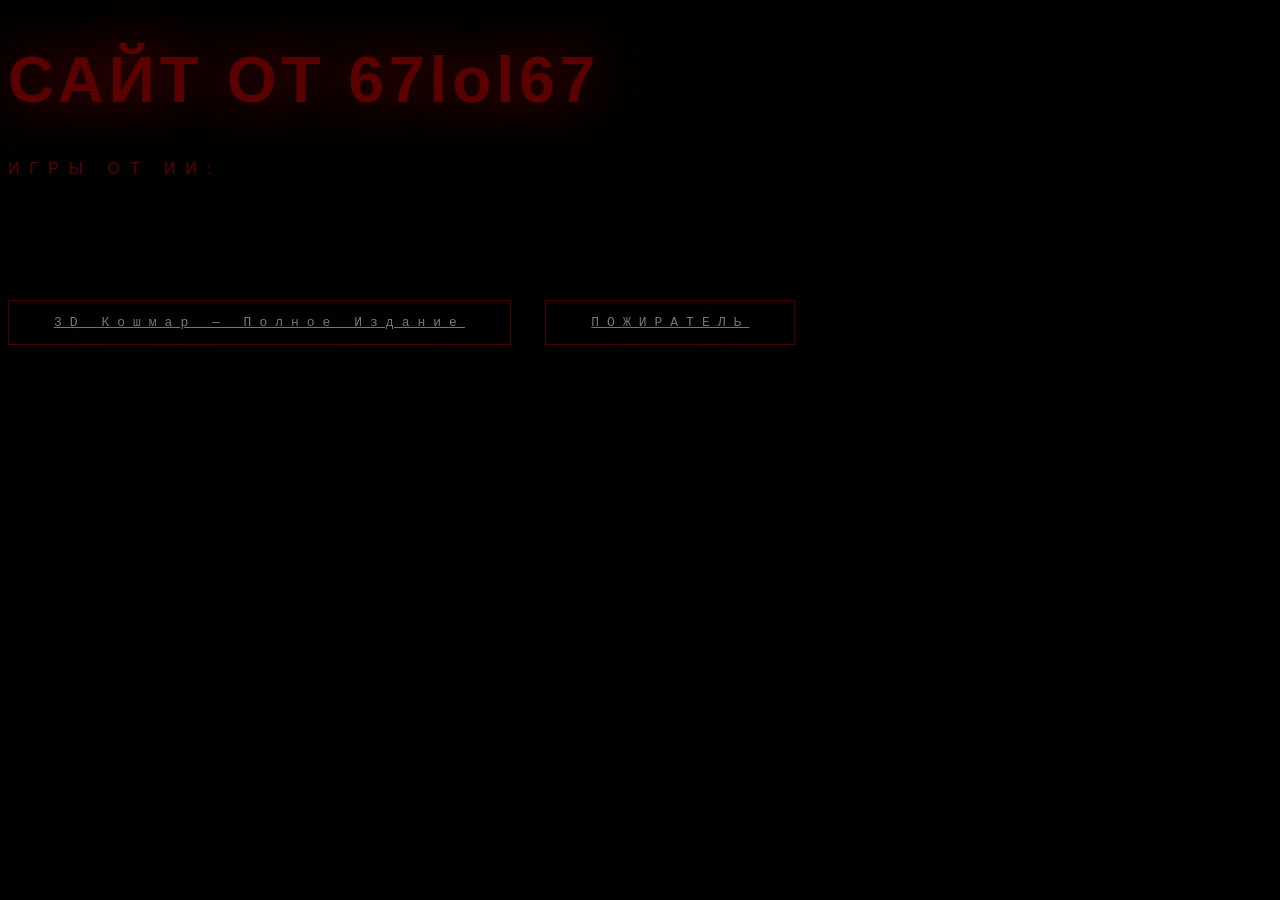
<file: index.html>
<!DOCTYPE html>
<html lang="en">
<head>
    <meta charset="UTF-8">
    <meta name="viewport" content="width=device-width, initial-scale=1.0">
    <title>N0t document</title>
    <link rel="stylesheet" href="style.css">
    <script src="js.js" defer></script>
</head>
<body>
<header>
    <h1 title="!НЕ СДЕЛАНО ИИ!" id="gotolol3">САЙТ ОТ 67lol67</h1>
</header>
<main>
    <h2 class="horror">ИГРЫ ОТ ИИ:</h2><br>
    <a href="lol.html" title="игра от Gemini" target="_blank">3D Кошмар — Полное Издание</a>
    <a href="lol2.html" title="игра от Deepseek" target="_blank">ПОЖИРАТЕЛЬ</a>
</main>
</body>
</html>
</file>
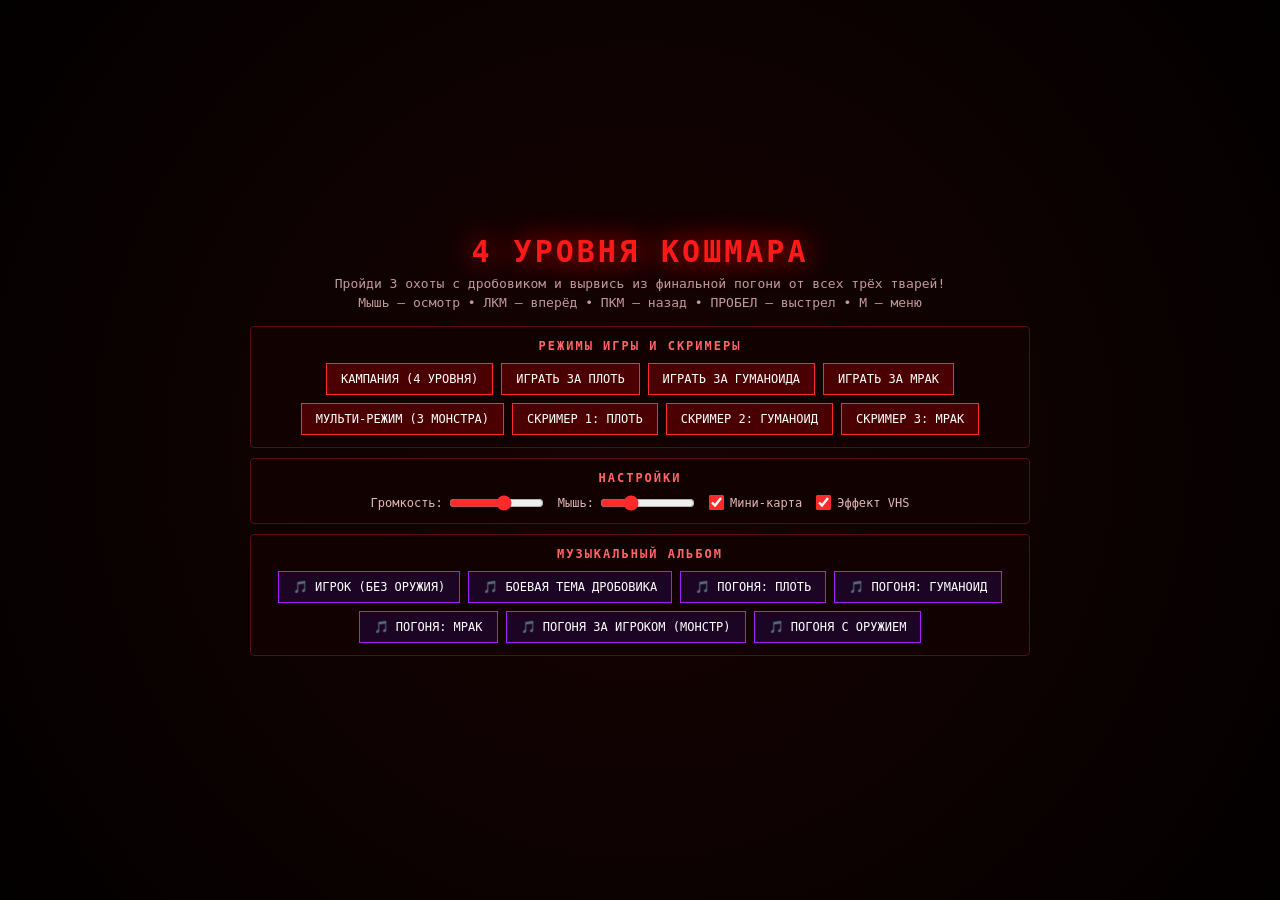
<file: lol.html>
<!DOCTYPE html><html lang="ru"><head><meta charset="UTF-8"><title>3D Кошмар — Полное Издание</title><style>*{box-sizing:border-box;margin:0;padding:0}body{background:#020000;color:#e0c8c8;font-family:monospace;width:100vw;height:100vh;overflow:hidden;user-select:none}#g{position:fixed;inset:0;width:100vw;height:100vh;display:block;cursor:crosshair}#vhs{position:fixed;inset:0;pointer-events:none;z-index:3;background:repeating-linear-gradient(0deg,rgba(0,0,0,.22) 0px,rgba(0,0,0,.22) 1px,transparent 1px,transparent 3px);box-shadow:inset 0 0 90px rgba(0,0,0,.95)}#hud{position:fixed;top:16px;left:16px;z-index:5;background:rgba(10,0,0,.86);border:1px solid #8a1111;padding:10px 16px;box-shadow:0 0 25px rgba(180,0,0,.35);display:flex;flex-direction:column;gap:6px}#hud h1{color:#ff1e1e;font-size:16px;letter-spacing:2px;text-shadow:0 0 12px #f00}#hud p{font-size:13px;color:#f5d77f}#qbtn{pointer-events:auto;align-self:flex-start;padding:5px 10px;font-size:11px;background:#3a0000;border:1px solid #ff3333;color:#ffaaaa;cursor:pointer}#qbtn:hover{background:#8f0000;color:#fff}#xh{position:fixed;top:50%;left:50%;width:18px;height:18px;margin:-9px 0 0 -9px;border:2px solid rgba(255,60,60,.75);border-radius:50%;pointer-events:none;z-index:4;display:none;box-shadow:0 0 8px #f00}#ov,#sc{position:fixed;inset:0;display:flex;flex-direction:column;align-items:center;justify-content:center}#ov{background:radial-gradient(circle,#180303 0%,#030000 100%);z-index:10;text-align:center;padding:16px;overflow-y:auto}#ov h2{font-size:30px;color:#ff1a1a;margin-bottom:6px;text-shadow:0 0 28px #f00;letter-spacing:3px}#ov p{margin-bottom:14px;font-size:13px;color:#c29999;line-height:1.4;max-width:700px}.box{background:rgba(18,2,2,.85);border:1px solid #590c0c;padding:12px 16px;margin-bottom:10px;width:100%;max-width:780px;border-radius:4px}.box h3{font-size:12px;color:#ff6666;letter-spacing:2px;margin-bottom:10px;text-transform:uppercase}.grid{display:flex;flex-wrap:wrap;gap:8px;justify-content:center}.set{display:flex;flex-wrap:wrap;gap:14px;justify-content:center;align-items:center;font-size:12px;color:#e0b8b8}.set label{display:flex;align-items:center;gap:6px;cursor:pointer}input[type=range]{accent-color:#ff2a2a;cursor:pointer;width:95px}input[type=checkbox]{accent-color:#ff2a2a;width:15px;height:15px;cursor:pointer}button{padding:8px 14px;font-size:12px;font-family:inherit;background:#4a0000;color:#fff;border:1px solid #ff2a2a;cursor:pointer;transition:.15s}button:hover{background:#8f0000;box-shadow:0 0 15px #f00}#alb button{background:#1c0524;border-color:#a61cff}#alb button:hover,#alb button.act{background:#5c0a8a;box-shadow:0 0 15px #c300ff}#sc{background:#0d0000;display:none;z-index:20;animation:sh .04s infinite}@keyframes sh{0%{transform:translate(12px,-12px) scale(1.12)}50%{transform:translate(-14px,10px) scale(1.24)}100%{transform:translate(10px,13px) scale(1.16)}}</style></head><body><div id="vhs"></div><div id="hud"><h1 id="lt">УРОВЕНЬ 1</h1><p id="cnt">Сферы: 0 / 5</p><button id="qbtn">🚪 ВЫЙТИ В МЕНЮ (M)</button></div><div id="xh"></div><canvas id="g"></canvas><div id="ov"><h2 id="st"> 4 УРОВНЯ КОШМАРА</h2><p id="ss">Пройди 3 охоты с дробовиком и вырвись из финальной погони от всех трёх тварей!<br>Мышь — осмотр • ЛКМ — вперёд • ПКМ — назад • ПРОБЕЛ — выстрел • M — меню </p><div class="box"><h3>Режимы игры и скримеры</h3><div id="menu" class="grid"></div></div><div class="box"><h3>Настройки</h3><div class="set"><label>Громкость: <input id="svol" type="range" min="0" max="3" step="0.1" value="1.8"></label><label>Мышь: <input id="ssens" type="range" min="1" max="8" step="0.5" value="3.2"></label><label><input id="smap" type="checkbox" checked> Мини-карта</label><label><input id="svhs" type="checkbox" checked> Эффект VHS</label></div></div><div class="box"><h3>Музыкальный альбом</h3><div id="alb" class="grid"></div></div></div><div id="sc"></div><script>
const $=id=>document.getElementById(id),c=$('g'),ctx=c.getContext('2d'),ov=$('ov'),st=$('st'),ss=$('ss'),menu=$('menu'),alb=$('alb'),sc=$('sc'),cnt=$('cnt'),ltEl=$('lt'),xh=$('xh'),vhs=$('vhs');
const M=Math,flr=M.floor,hyp=M.hypot,sin=M.sin,cos=M.cos,PI=M.PI,D=document,WN=window;
const LVLS=[
  {n:'УРОВЕНЬ 1: УТРОБА ПЛОТИ',sky:'#1c0202',flr:'#2b0505',mw:'#5e0b0b',mf:'#1c0404',spd:1.05,tp:0,fog:'25,0,0'},
  {n:'УРОВЕНЬ 2: ПРОКЛЯТЫЙ ЛЕС',sky:'#040a12',flr:'#09170b',mw:'#183d1e',mf:'#071209',spd:1.18,tp:1,fog:'5,12,18'},
  {n:'УРОВЕНЬ 3: БЕЗДНА МРАКА',sky:'#07030d',flr:'#11081c',mw:'#2e1347',mf:'#0d0514',spd:1.30,tp:2,fog:'15,3,25'},
  {n:'УРОВЕНЬ 4: ФИНАЛЬНЫЙ ПОБЕГ (ВСЕ 3 МОНСТРА)',sky:'#140207',flr:'#21050d',mw:'#520b20',mf:'#170309',spd:1.15,tp:0,fog:'25,0,8'}
];
function mkTex(tp){const cv=D.createElement('canvas');cv.width=cv.height=64;const x=cv.getContext('2d');if(tp===0){x.fillStyle='#3b0606';x.fillRect(0,0,64,64);for(let i=0;i<90;i++){x.fillStyle=i%2?'#6e0a0a':'#240202';x.beginPath();x.arc(M.random()*64,M.random()*64,2+M.random()*6,0,PI*2);x.fill()}x.strokeStyle='#9e1111';x.lineWidth=2;for(let i=0;i<14;i++){x.beginPath();x.moveTo(M.random()*64,0);x.bezierCurveTo(M.random()*64,20,M.random()*64,44,M.random()*64,64);x.stroke()}}else if(tp===1){x.fillStyle='#131c14';x.fillRect(0,0,64,64);for(let i=0;i<40;i++){x.fillStyle=i%3?'#0a120b':'#233325';x.fillRect(M.random()*64,0,1+M.random()*4,64)}x.fillStyle='#ff2a2a';x.fillRect(18,26,2,2);x.fillRect(24,26,2,2);x.fillStyle='#fff';x.fillRect(46,42,2,2);x.fillRect(51,42,2,2)}else{x.fillStyle='#1b1526';x.fillRect(0,0,64,64);x.strokeStyle='#0c0812';x.lineWidth=2;for(let y=0;y<64;y+=16){x.beginPath();x.moveTo(0,y);x.lineTo(64,y);x.stroke();for(let j=(y%32?0:16);j<64;j+=32){x.beginPath();x.moveTo(j,y);x.lineTo(j,y+16);x.stroke()}}x.strokeStyle='rgba(190,0,255,.45)';x.beginPath();x.moveTo(10,5);x.lineTo(28,32);x.lineTo(18,58);x.stroke()}return cv}
const TEX=[mkTex(0),mkTex(1),mkTex(2)];
const SCR=[
  '<svg width="100%" height="100%" viewBox="0 0 400 400" preserveAspectRatio="none"><rect width="400" height="400" fill="#1a0000"/><path d="M5,10Q120,-15 205,20Q315,-20 395,25Q415,190 385,385Q260,415 135,390Q5,400 0,200Z" fill="#6e0505"/><path d="M35,45Q180,15 355,55Q385,200 345,355Q180,385 45,345Q15,200 35,45Z" fill="#9c0b0b"/><circle cx="95" cy="95" r="38" fill="#ffe8c2"/><circle cx="95" cy="95" r="6" fill="#000"/><circle cx="305" cy="85" r="46" fill="#ffe8c2"/><circle cx="302" cy="88" r="8" fill="#000"/><circle cx="195" cy="60" r="24" fill="#ffe8c2"/><circle cx="195" cy="60" r="4" fill="#000"/><ellipse cx="200" cy="275" rx="155" ry="105" fill="#0a0000"/><polygon points="75,195 102,275 125,188" fill="#f5ebd6"/><polygon points="135,182 162,285 188,178" fill="#f5ebd6"/><polygon points="200,178 225,282 252,184" fill="#f5ebd6"/><polygon points="265,192 288,275 315,202" fill="#f5ebd6"/><polygon points="95,350 125,275 152,362" fill="#f5ebd6"/><polygon points="172,372 200,280 228,372" fill="#f5ebd6"/><polygon points="248,358 275,275 305,348" fill="#f5ebd6"/></svg>',
  '<svg width="100%" height="100%" viewBox="0 0 400 400" preserveAspectRatio="none"><rect width="400" height="400" fill="#010204"/><path d="M125,400L145,180Q155,40 200,35Q245,40 255,180L275,400Z" fill="#0c1017" stroke="#1e2736" stroke-width="5"/><ellipse cx="168" cy="130" rx="20" ry="34" fill="#fff"/><circle cx="168" cy="130" r="3" fill="#000"/><ellipse cx="232" cy="130" rx="20" ry="34" fill="#fff"/><circle cx="232" cy="130" r="3" fill="#000"/><path d="M160,210Q200,385 240,210Q200,260 160,210Z" fill="#000"/><path d="M168,162L165,205M232,162L236,210" stroke="#7a0000" stroke-width="4"/></svg>',
  '<svg width="100%" height="100%" viewBox="0 0 400 400" preserveAspectRatio="none"><rect width="400" height="400" fill="#010003"/><path d="M10,10L90,110L30,200L110,290L20,390L160,340L200,400L240,340L380,390L290,290L370,200L310,110L390,10L250,70L200,0L150,70Z" fill="#0d001a" stroke="#5900b3" stroke-width="5"/><polygon points="65,105 180,155 85,175" fill="#ff0055"/><polygon points="335,105 220,155 315,175" fill="#ff0055"/><circle cx="120" cy="145" r="7" fill="#fff"/><circle cx="280" cy="145" r="7" fill="#fff"/><polygon points="135,75 185,115 150,125" fill="#bf00ff"/><polygon points="265,75 215,115 250,125" fill="#bf00ff"/><path d="M60,220Q200,410 340,220Q200,290 60,220Z" fill="#000" stroke="#9900ff" stroke-width="4"/><polygon points="95,235 112,300 130,242" fill="#e6ccff"/><polygon points="145,248 165,320 185,252" fill="#e6ccff"/><polygon points="215,252 235,320 255,248" fill="#e6ccff"/><polygon points="270,242 288,300 305,235" fill="#e6ccff"/><polygon points="125,335 145,285 165,345" fill="#e6ccff"/><polygon points="235,345 255,285 275,335" fill="#e6ccff"/></svg>'
];
let S=15,lvl=0,mode=0,W=800,H=500,mz=[],items=[],mons=[],pts=[],play=0,rf=0,ac=0,tm=0,stT=0,hbT=0,mStep=0,juke=-1,jTimer=0,mv=0,got=0,need=5,gun=0,rec=0,cd=0,htim=60,pl={x:1.5,y:1.5,a:0,mt:0},ex={x:19.5,y:19.5,ok:0};
let cfg={vol:1.8,sens:.0032,map:1,vhs:1};
$('svol').oninput=e=>cfg.vol=+e.target.value;
$('ssens').oninput=e=>cfg.sens=+e.target.value*.001;
$('smap').onchange=e=>cfg.map=e.target.checked?1:0;
$('svhs').onchange=e=>{cfg.vhs=e.target.checked?1:0;vhs.style.display=cfg.vhs?'block':'none'};
const rsz=()=>{W=c.width=flr(WN.innerWidth*.78);H=c.height=flr(WN.innerHeight*.78)};rsz();WN.onresize=rsz;
const lock=()=>c.requestPointerLock&&c.requestPointerLock(),ulock=()=>D.pointerLockElement&&D.exitPointerLock();
function playNote(f,dur,tp,v){if(!ac||!f||cfg.vol<=0)return;const o=ac.createOscillator(),g=ac.createGain(),t=ac.currentTime;o.type=tp;o.frequency.setValueAtTime(f,t);g.gain.setValueAtTime(M.min(.65,v*cfg.vol*1.65),t);g.gain.exponentialRampToValueAtTime(.001,t+dur);o.connect(g);g.connect(ac.destination);o.start();o.stop(t+dur)}
function stepMusic(th){mStep=(mStep+1)%8;const s=mStep;if(th===0){const f=s===0?55:(s===3?58:(s===5?52:0));if(f){playNote(f,.65,'sawtooth',.085);playNote(f*4,.5,'sine',.045)}}else if(th===1){const f=s%2===0?82:(s===3?110:98);playNote(f,.22,'sawtooth',.13);if(s%2===0)playNote(f*1.5,.16,'square',.085);if(s%4===0)playNote(50,.24,'triangle',.19)}else if(th===2){const f=s%2===0?65:(s===5?73:69);playNote(f,.25,'sawtooth',.14);playNote(f*1.41,.18,'square',.075)}else if(th===3){const f=s===0?220:(s===2?311:(s===4?207:(s===6?415:155)));playNote(f,.3,'sine',.1);if(s%2===1)playNote(f*1.49,.2,'triangle',.065)}else if(th===4){const f=50+(s*37)%95;playNote(f,.24,'sawtooth',.13);playNote(f*2.66,.16,'square',.075)}else if(th===5){const f=s===0?73:(s===2?87:(s===4?98:(s===6?65:82)));playNote(f,.22,'sawtooth',.16);playNote(f*2,.16,'triangle',.09);if(s%2===0)playNote(48,.22,'sine',.22)}else{const f=s===0?110:(s===2?131:(s===4?147:(s===6?165:98)));playNote(f,.18,'sawtooth',.16);playNote(f*2,.14,'square',.09);if(s%2===0)playNote(55,.2,'triangle',.24)}}
function toggleJuke(id){if(!ac)ac=new(WN.AudioContext||WN.webkitAudioContext)();clearInterval(jTimer);if(juke===id){juke=-1;renderMenu();return}juke=id;mStep=0;renderMenu();jTimer=setInterval(()=>stepMusic(id),id===0?420:(id===6?155:(id===5?175:200)))}
function snd(d,tp){if(!ac)ac=new(WN.AudioContext||WN.webkitAudioContext)();if(cfg.vol<=0)return;const o=ac.createOscillator(),g=ac.createGain(),t=ac.currentTime,v=cfg.vol;if(tp===4){const b=ac.createBuffer(1,ac.sampleRate*.45,ac.sampleRate),dt=b.getChannelData(0);for(let i=0;i<dt.length;i++)dt[i]=(M.random()*2-1)*M.exp(-i/(ac.sampleRate*.12));const ns=ac.createBufferSource();ns.buffer=b;g.gain.setValueAtTime(M.min(1,.95*v),t);g.gain.exponentialRampToValueAtTime(.01,t+.45);ns.connect(g);g.connect(ac.destination);ns.start();o.type='sawtooth';o.frequency.setValueAtTime(140,t);o.frequency.exponentialRampToValueAtTime(32,t+.35);o.connect(g);o.start();o.stop(t+.35)}else if(tp===3){o.type='sine';o.frequency.setValueAtTime(520,t);o.frequency.exponentialRampToValueAtTime(1040,t+.25);g.gain.setValueAtTime(M.min(.8,.28*v),t);g.gain.exponentialRampToValueAtTime(.001,t+.28);o.connect(g);g.connect(ac.destination);o.start();o.stop(t+.28)}else if(tp===2){const o2=ac.createOscillator(),o3=ac.createOscillator();o.type='sawtooth';o2.type='square';o3.type='sawtooth';o.frequency.setValueAtTime(75,t);o.frequency.linearRampToValueAtTime(540,t+.12);o.frequency.exponentialRampToValueAtTime(38,t+1.2);o2.frequency.setValueAtTime(120,t);o2.frequency.linearRampToValueAtTime(990,t+.09);o2.frequency.exponentialRampToValueAtTime(52,t+1.2);o3.frequency.setValueAtTime(48,t);o3.frequency.exponentialRampToValueAtTime(28,t+1.2);g.gain.setValueAtTime(M.min(1,.9*v),t);g.gain.exponentialRampToValueAtTime(.01,t+1.2);o.connect(g);o2.connect(g);o3.connect(g);g.connect(ac.destination);o.start();o2.start();o3.start();o.stop(t+1.2);o2.stop(t+1.2);o3.stop(t+1.2)}else if(tp===1){if(d>7.5)return;o.type='sine';o.frequency.setValueAtTime(58,t);o.frequency.exponentialRampToValueAtTime(26,t+.2);g.gain.setValueAtTime(M.min(.9,M.max(.08,(1-d/7.5)*.55)*v),t);g.gain.exponentialRampToValueAtTime(.001,t+.22);o.connect(g);g.connect(ac.destination);o.start();o.stop(t+.22)}else{if(d>11)return;o.type='triangle';o.frequency.setValueAtTime(50+M.random()*35,t);o.frequency.exponentialRampToValueAtTime(18,t+.18);g.gain.setValueAtTime(M.min(.8,M.max(.04,(1-d/11)*.42)*v),t);g.gain.exponentialRampToValueAtTime(.001,t+.19);o.connect(g);g.connect(ac.destination);o.start();o.stop(t+.19)}}
function showScr(idx,cb){clearInterval(jTimer);juke=-1;snd(0,2);sc.innerHTML=SCR[idx];sc.style.display='flex';setTimeout(()=>{sc.style.display='none';if(cb)cb();else renderMenu()},1100)}
function gen(){mz=Array.from({length:S},()=>Array(S).fill(1));(function crv(x,y){mz[y][x]=0;for(const d of[{x:0,y:-2},{x:0,y:2},{x:-2,y:0},{x:2,y:0}].sort(()=>M.random()-.5)){const nx=x+d.x,ny=y+d.y;if(ny>0&&ny<S-1&&nx>0&&nx<S-1&&mz[ny][nx]===1){mz[y+d.y/2][x+d.x/2]=0;crv(nx,ny)}}})(1,1);const ds=[{x:0,y:-1},{x:0,y:1},{x:-1,y:0},{x:1,y:0}];for(let y=1;y<S-1;y+=2)for(let x=1;x<S-1;x+=2){const w=ds.filter(d=>mz[y+d.y][x+d.x]===1);if(w.length>=3){const op=w.filter(d=>x+d.x*2>0&&x+d.x*2<S-1&&y+d.y*2>0&&y+d.y*2<S-1).sort(()=>M.random()-.5);if(op.length){const f=op.at(0);mz[y+f.y][x+f.x]=0}}}items=[];while(items.length<need){const ix=flr(M.random()*(S-2))+1,iy=flr(M.random()*(S-2))+1;if(mz[iy][ix]===0&&(ix>2||iy>2)&&(ix<S-3||iy<S-3)&&!items.some(v=>v.x===ix+.5&&v.y===iy+.5))items.push({x:ix+.5,y:iy+.5,ok:1})}pts=Array.from({length:45},()=>({x:M.random()*W,y:M.random()*H,v:.3+M.random()*.8,s:1+M.random()*2}))}
function can(x,y){const m=.24;return mz[flr(y-m)][flr(x-m)]===0&&mz[flr(y+m)][flr(x-m)]===0&&mz[flr(y-m)][flr(x+m)]===0&&mz[flr(y+m)][flr(x+m)]===0}
function bfs(fx,fy,tx,ty){const sx=flr(fx),sy=flr(fy),gx=flr(tx),gy=flr(ty);if(sx===gx&&sy===gy)return{x:tx,y:ty};const q=[{x:sx,y:sy,p:0}],vis=Array.from({length:S},()=>Array(S).fill(0));vis[sy][sx]=1;while(q.length){const u=q.shift();if(u.x===gx&&u.y===gy){let s=u;while(s.p&&s.p.p)s=s.p;return{x:s.x+.5,y:s.y+.5}}for(const d of[{x:0,y:-1},{x:0,y:1},{x:-1,y:0},{x:1,y:0}]){const nx=u.x+d.x,ny=u.y+d.y;if(mz[ny]&&mz[ny][nx]===0&&!vis[ny][nx]){vis[ny][nx]=1;q.push({x:nx,y:ny,p:u})}}}return{x:tx,y:ty}}
function getNext(fx,fy,flee){const sx=flr(fx),sy=flr(fy),ds=[{x:0,y:-1},{x:0,y:1},{x:-1,y:0},{x:1,y:0}];if(mode===1){if(gun)return bfs(fx,fy,pl.x,pl.y);if(hyp(fx-pl.x,fy-pl.y)>3.8){let near=0,bd=99;for(const it of items)if(it.ok){const d=hyp(fx-it.x,fy-it.y);if(d<bd){bd=d;near=it}}if(near)return bfs(fx,fy,near.x,near.y)}}if(flee){let bst={x:sx+.5,y:sy+.5},md=-1;for(const d of ds){const nx=sx+d.x,ny=sy+d.y;if(mz[ny]&&mz[ny][nx]===0){const dist=hyp(nx+.5-pl.x,ny+.5-pl.y);if(dist>md){md=dist;bst={x:nx+.5,y:ny+.5}}}}return bst}return bfs(fx,fy,pl.x,pl.y)}
function drawSp(x,y,zb,t,tp,mt){const dx=x-pl.x,dy=y-pl.y,dist=hyp(dx,dy);let ang=M.atan2(dy,dx)-pl.a;while(ang>PI)ang-=PI*2;while(ang<-PI)ang+=PI*2;if(M.abs(ang)>.9)return;const sx=(.5+ang/1.05)*W,sz=M.min(H*1.95,H/dist),col=flr(sx),hid=col>=0&&col<W&&zb[col]<dist;if(tp!==1&&hid)return;const sh=tp===1?(hid?M.max(.4,.8-dist/24):M.max(.42,1-dist/11)):M.max(.35,1-dist/11);ctx.save();if(tp===1){const jit=(M.random()-.5)*sz*.05,au=ctx.createRadialGradient(sx,H/2,sz*.04,sx,H/2,sz*.62);au.addColorStop(0,mt===2?`rgba(180,0,255,${sh*.6})`:`rgba(220,0,0,${sh*.45})`);au.addColorStop(1,'rgba(0,0,0,0)');ctx.fillStyle=au;ctx.beginPath();ctx.arc(sx,H/2,sz*.62,0,PI*2);ctx.fill();if(mt===0){const p=sin(t*.018)*sz*.08;ctx.strokeStyle=hid?`rgba(255,30,30,${sh})`:(gun?`rgba(230,130,20,${sh})`:`rgba(120,4,4,${sh})`);ctx.lineWidth=M.max(3,sz*.05);for(let i=0;i<12;i++){const a=(PI*2/12)*i+sin(t*.009+i)*.6;ctx.beginPath();ctx.moveTo(sx+jit,H/2);ctx.quadraticCurveTo(sx+cos(a+.4)*sz*.35,H/2+sin(a+.4)*sz*.35,sx+cos(a)*sz*.6,H/2+sin(a)*sz*.6);ctx.stroke()}ctx.fillStyle=hid?`rgba(220,15,15,${sh*.85})`:(gun?`rgba(215,90,15,${sh})`:`rgba(165,8,8,${sh})`);ctx.beginPath();ctx.arc(sx+jit,H/2,M.max(8,sz*.36+p),0,PI*2);ctx.fill();ctx.fillStyle='#140000';ctx.beginPath();ctx.ellipse(sx+jit,H/2+sz*.12,sz*.16,sz*.09+p*.3,0,0,PI*2);ctx.fill();for(const e of[{x:-.13,y:-.09,r:.06},{x:.13,y:-.07,r:.075},{x:0,y:-.16,r:.045},{x:-.06,y:.02,r:.038}]){ctx.fillStyle=hid?`rgba(255,60,60,${sh})`:`rgba(255,235,145,${sh})`;ctx.beginPath();ctx.arc(sx+jit+e.x*sz,H/2+e.y*sz,M.max(2,e.r*sz),0,PI*2);ctx.fill();if(!hid){ctx.fillStyle='#000';ctx.beginPath();ctx.arc(sx+jit+e.x*sz,H/2+e.y*sz,M.max(1,e.r*sz*.4),0,PI*2);ctx.fill()}}}else if(mt===1){const sw=sin(t*.008)*sz*.06,tl=sin(t*.005)*.25;ctx.strokeStyle=hid?`rgba(190,230,255,${sh})`:(gun?`rgba(235,140,40,${sh})`:`rgba(15,20,28,${sh})`);ctx.lineWidth=M.max(3,sz*.042);ctx.beginPath();ctx.moveTo(sx+sw,H/2-sz*.45);ctx.lineTo(sx,H/2+sz*.48);ctx.moveTo(sx+sw,H/2-sz*.22);ctx.lineTo(sx-sz*.2,H/2+sz*.42);ctx.moveTo(sx+sw,H/2-sz*.22);ctx.lineTo(sx+sz*.2,H/2+sz*.42);ctx.stroke();ctx.fillStyle=hid?`rgba(190,230,255,${sh})`:`rgba(12,16,22,${sh})`;ctx.beginPath();ctx.ellipse(sx+sw,H/2-sz*.38,M.max(4,sz*.075),M.max(7,sz*.12),tl,0,PI*2);ctx.fill();ctx.fillStyle=`rgba(255,255,255,${sh})`;ctx.fillRect(sx+sw-sz*.038,H/2-sz*.4,M.max(2,sz*.025),M.max(2,sz*.025));ctx.fillRect(sx+sw+sz*.015,H/2-sz*.4,M.max(2,sz*.025),M.max(2,sz*.025))}else{ctx.strokeStyle=hid?`rgba(220,40,255,${sh})`:`rgba(140,0,220,${sh*.9})`;ctx.lineWidth=M.max(2,sz*.03);for(let i=0;i<10;i++){const a=t*.008+i*(PI*.2),l1=sz*.2,l2=sz*(.48+sin(t*.015+i)*.15);ctx.beginPath();ctx.moveTo(sx+cos(a)*l1,H/2+sin(a)*l1);ctx.lineTo(sx+cos(a+.25)*l2+jit,H/2+sin(a+.25)*l2);ctx.stroke()}for(let i=0;i<22;i++){const a=t*.007+i*1.7,r=sz*(.05+(i%5)*.08);ctx.fillStyle=hid?`rgba(200,30,255,${sh*.65})`:(gun?`rgba(255,140,0,${sh*.75})`:`rgba(5,0,12,${sh*.95})`);ctx.beginPath();ctx.arc(sx+cos(a)*r+jit,H/2+sin(a*1.4)*r*1.3,M.max(7,sz*.16),0,PI*2);ctx.fill()}ctx.fillStyle=`rgba(0,0,0,${sh})`;ctx.beginPath();ctx.ellipse(sx+jit,H/2,sz*.22,sz*.34,0,0,PI*2);ctx.fill();ctx.fillStyle=`rgba(255,0,90,${sh})`;ctx.beginPath();ctx.arc(sx-sz*.09+jit,H/2-sz*.1,M.max(3,sz*.038),0,PI*2);ctx.arc(sx+sz*.09+jit,H/2-sz*.1,M.max(3,sz*.038),0,PI*2);ctx.fill();ctx.fillStyle=`rgba(210,0,255,${sh})`;ctx.beginPath();ctx.arc(sx-sz*.05+jit,H/2-sz*.18,M.max(2,sz*.025),0,PI*2);ctx.arc(sx+sz*.05+jit,H/2-sz*.18,M.max(2,sz*.025),0,PI*2);ctx.fill();ctx.fillStyle='#000';ctx.beginPath();ctx.ellipse(sx+jit,H/2+sz*.12,sz*.13,sz*.16,0,0,PI*2);ctx.fill();ctx.fillStyle=`rgba(240,210,255,${sh})`;for(let k=-2;k<=2;k++){ctx.beginPath();ctx.moveTo(sx+jit+k*sz*.045-sz*.015,H/2+sz*.01);ctx.lineTo(sx+jit+k*sz*.045,H/2+sz*.09);ctx.lineTo(sx+jit+k*sz*.045+sz*.015,H/2+sz*.01);ctx.fill()}}}else if(tp===3){ctx.fillStyle=`rgba(60,180,255,${sh})`;ctx.fillRect(sx-sz*.08,H/2-sz*.15,sz*.16,sz*.45);ctx.fillStyle=`rgba(255,220,185,${sh})`;ctx.beginPath();ctx.arc(sx,H/2-sz*.24,M.max(4,sz*.08),0,PI*2);ctx.fill();if(gun){ctx.fillStyle='#222';ctx.fillRect(sx-sz*.03,H/2-sz*.05,sz*.18,sz*.05)}}else if(tp===4){const p=sin(t*.01)*sz*.03;ctx.fillStyle=`rgba(30,255,110,${sh*.4})`;ctx.fillRect(sx-sz*.26-p,H/2-sz*.45-p,sz*.52+p*2,sz*.9+p*2);ctx.fillStyle=`rgba(50,255,130,${sh})`;ctx.fillRect(sx-sz*.18,H/2-sz*.38,sz*.36,sz*.76)}else{const bob=sin(t*.008)*sz*.06;ctx.fillStyle=`rgba(255,225,70,${sh*.4})`;ctx.beginPath();ctx.arc(sx,H/2+bob,M.max(7,sz*.25),0,PI*2);ctx.fill();ctx.fillStyle=`rgba(255,215,50,${sh})`;ctx.beginPath();ctx.arc(sx,H/2+bob,M.max(4,sz*.13),0,PI*2);ctx.fill()}ctx.restore()}
function drawHands(t){const bob=mv?sin(t*.014)*8:0;if(mode===1){ctx.save();const sw=sin(t*.01)*14;ctx.strokeStyle=pl.mt===0?'#8a0808':(pl.mt===1?'#1e2733':'#7300cc');ctx.lineWidth=pl.mt===1?12:22;ctx.lineCap='round';ctx.beginPath();ctx.moveTo(W*.15,H+20);ctx.quadraticCurveTo(W*.22+sw,H*.68+bob,W*.32+sw,H*.56+bob);ctx.moveTo(W*.85,H+20);ctx.quadraticCurveTo(W*.78-sw,H*.68+bob,W*.68-sw,H*.56+bob);ctx.stroke();ctx.restore();return}if(!gun)return;const gx=W*.56,gy=H-H*.26+bob+rec*35;ctx.save();if(rec>.6){ctx.fillStyle='rgba(255,210,60,.85)';ctx.beginPath();ctx.arc(gx+W*.03,gy-H*.05,H*.14,0,PI*2);ctx.fill()}ctx.fillStyle='#3d2210';ctx.fillRect(gx+W*.01,gy+H*.1,W*.05,H*.25);ctx.fillStyle='#2a2d30';ctx.fillRect(gx,gy,W*.028,H*.16);ctx.fillRect(gx+W*.032,gy,W*.028,H*.16);ctx.fillStyle='#141517';ctx.fillRect(gx+W*.026,gy,W*.008,H*.16);ctx.restore()}
function drawMap(){if(!cfg.map)return;const L=LVLS[lvl],ms=M.min(W,H)*.28,cs=ms/S,ox=W-ms-14,oy=14;ctx.save();ctx.fillStyle='rgba(8,0,0,.82)';ctx.fillRect(ox-4,oy-4,ms+8,ms+8);ctx.strokeStyle='#6b0f0f';ctx.lineWidth=2;ctx.strokeRect(ox-4,oy-4,ms+8,ms+8);for(let r=0;r<S;r++)for(let j=0;j<S;j++){ctx.fillStyle=mz[r][j]?L.mw:L.mf;ctx.fillRect(ox+j*cs,oy+r*cs,cs-.5,cs-.5)}if(ex.ok){ctx.fillStyle='#2ecc71';ctx.fillRect(ox+(ex.x-.42)*cs,oy+(ex.y-.42)*cs,cs*.84,cs*.84)}for(const it of items)if(it.ok){ctx.fillStyle='#ffd700';ctx.beginPath();ctx.arc(ox+it.x*cs,oy+it.y*cs,cs*.28,0,PI*2);ctx.fill()}for(const m of mons)if(m.ok){ctx.fillStyle=mode===1?(gun?'#ffaa00':'#38b6ff'):(gun?'#ff9900':'#ff1e1e');ctx.beginPath();ctx.arc(ox+m.x*cs,oy+m.y*cs,cs*.38,0,PI*2);ctx.fill()}ctx.fillStyle=mode===1?'#ff1e1e':'#fff';ctx.beginPath();ctx.arc(ox+pl.x*cs,oy+pl.y*cs,cs*.3,0,PI*2);ctx.fill();ctx.strokeStyle='#fff';ctx.lineWidth=1.5;ctx.beginPath();ctx.moveTo(ox+pl.x*cs,oy+pl.y*cs);ctx.lineTo(ox+(pl.x+cos(pl.a)*.9)*cs,oy+(pl.y+sin(pl.a)*.9)*cs);ctx.stroke();ctx.restore()}
function quitMatch(){if(!play)return;play=0;cancelAnimationFrame(rf);ulock();xh.style.display='none';st.style.color='#ff1a1a';st.textContent='ПАУЗА / ВЫХОД ИЗ КАТКИ';ss.textContent='Выбери режим, измени настройки или послушай музыку:';renderMenu();ov.style.display='flex'}
function shoot(){if(!play||!gun||cd>0||mode===1)return;cd=.45;rec=1;snd(0,4);for(const m of mons)if(m.ok){const dx=m.x-pl.x,dy=m.y-pl.y,dist=hyp(dx,dy);let ang=M.atan2(dy,dx)-pl.a;while(ang>PI)ang-=PI*2;while(ang<-PI)ang+=PI*2;if(dist<3.8&&M.abs(ang)<.28){m.ok=0;break}}const left=mons.filter(m=>m.ok).length;if(left>0){cnt.textContent=`ОСТАЛОСЬ УНИЧТОЖИТЬ СУЩЕСТВ: ${left} (ПРОБЕЛ)`}else{play=0;cancelAnimationFrame(rf);ulock();xh.style.display='none';if(mode===0&&lvl<3){lvl++;st.style.color='#2ecc71';st.textContent='СУЩЕСТВО УНИЧТОЖЕНО!';ss.textContent=lvl===3?'ФИНАЛ КАМПАНИИ! Плоть, Гуманоид и Мрак гонятся за тобой — найди зелёный портал выхода!':`Впереди: ${LVLS[lvl].n}`;menu.innerHTML='';const b=D.createElement('button');b.textContent='ДАЛЬШЕ';b.onclick=()=>startGame(0,lvl);menu.appendChild(b);alb.innerHTML='';ov.style.display='flex'}else{st.style.color='#2ecc71';st.textContent=mode===2?'МУЛЬТИ-РЕЖИМ ПРОЙДЕН!':'ТЫ ВЫРВАЛСЯ ИЗ КОШМАРА!';ss.textContent='Выбери режим игры или послушай саундтрек ниже:';renderMenu();ov.style.display='flex'}}}
function renderMenu(){menu.innerHTML='';alb.innerHTML='';const btns=[{t:'КАМПАНИЯ (4 УРОВНЯ)',fn:()=>startGame(0,0)},{t:'ИГРАТЬ ЗА ПЛОТЬ',fn:()=>startGame(1,0,0)},{t:'ИГРАТЬ ЗА ГУМАНОИДА',fn:()=>startGame(1,1,1)},{t:'ИГРАТЬ ЗА МРАК',fn:()=>startGame(1,2,2)},{t:'МУЛЬТИ-РЕЖИМ (3 МОНСТРА)',fn:()=>startGame(2,3)},{t:'СКРИМЕР 1: ПЛОТЬ',fn:()=>showScr(0)},{t:'СКРИМЕР 2: ГУМАНОИД',fn:()=>showScr(1)},{t:'СКРИМЕР 3: МРАК',fn:()=>showScr(2)}];for(const b of btns){const el=D.createElement('button');el.textContent=b.t;el.onclick=b.fn;menu.appendChild(el)}const trk=['🎵 ИГРОК (БЕЗ ОРУЖИЯ)','🎵 БОЕВАЯ ТЕМА ДРОБОВИКА','🎵 ПОГОНЯ: ПЛОТЬ','🎵 ПОГОНЯ: ГУМАНОИД','🎵 ПОГОНЯ: МРАК','🎵 ПОГОНЯ ЗА ИГРОКОМ (МОНСТР)','🎵 ПОГОНЯ С ОРУЖИЕМ'];trk.forEach((nm,i)=>{const el=D.createElement('button');el.textContent=juke===i?'⏹ СТОП':nm;if(juke===i)el.className='act';el.onclick=()=>toggleJuke(i);alb.appendChild(el)})}
function loop(t=0){if(!play)return;const L=LVLS[lvl],dt=M.min(.05,(t-tm)/1000||.016);tm=t;if(rec>0)rec=M.max(0,rec-dt*4);if(cd>0)cd=M.max(0,cd-dt);if(mv){const pSpd=mode===1?3.15:2.95,nx=pl.x+cos(pl.a)*mv*pSpd*dt,ny=pl.y+sin(pl.a)*mv*pSpd*dt;if(can(nx,pl.y))pl.x=nx;if(can(pl.x,ny))pl.y=ny}if(mode!==1&&!ex.ok){for(const it of items)if(it.ok&&hyp(pl.x-it.x,pl.y-it.y)<.55){it.ok=0;got++;snd(0,3);if(got>=need){gun=1;xh.style.display='block';cnt.style.color='#ff5555';cnt.textContent=`ДРОБОВИК ГОТОВ! УБЕЙ ВСЕХ (${mons.length}) НА ПРОБЕЛ!`}else cnt.textContent=`Сферы: ${got} / ${need} (Дробовик закрыт)`}}else if(mode===1&&gun){htim-=dt;cnt.style.color='#ff4444';cnt.textContent=`ЧЕЛОВЕК ВООРУЖЁН! ПРЯЧЬСЯ: ${M.max(0,htim).toFixed(1)} СЕК`;if(htim<=0){play=0;cancelAnimationFrame(rf);ulock();st.style.color='#2ecc71';st.textContent='ТЫ ПЕРЕЖИЛ ОХОТУ!';ss.textContent='Минута прошла, человек не смог тебя найти.';renderMenu();ov.style.display='flex';return}}let minD=99,nearM=null;for(const m of mons)if(m.ok){const d=hyp(pl.x-m.x,pl.y-m.y);if(d<minD){minD=d;nearM=m}const wp=getNext(m.x,m.y,mode===1||gun),wdx=wp.x-m.x,wdy=wp.y-m.y,wd=hyp(wdx,wdy),spd=mode===1?(gun?2.15:2.05):(gun?1.75:(d<4.5?L.spd+.25:L.spd));if(wd>.02){m.x+=(wdx/wd)*spd*dt;m.y+=(wdy/wd)*spd*dt}if(mode===1&&!gun){for(const it of items)if(it.ok&&hyp(m.x-it.x,m.y-it.y)<.6){it.ok=0;got++;snd(0,3);if(got>=need){gun=1;htim=60}else cnt.textContent=`ПОЙМАЙ ЧЕЛОВЕКА! Он собрал сфер: ${got} / ${need}`}}}const curTh=gun?(minD<5.8?6:1):(mode===1?5:(minD<5.5&&nearM?2+nearM.mt:0));const beat=curTh===0?420:(curTh===6?155:(curTh===5?175:200));if(t-stT>beat){stT=t;stepMusic(curTh);snd(minD,0)}if((mode!==1&&!gun&&minD<6.5)||(mode===1&&gun&&minD<6.5)){if(t-hbT>M.max(220,minD*120)){hbT=t;snd(minD,1)}}const nearMrak=nearM&&nearM.mt===2&&minD<4.8,bob=mv?sin(t*.014)*4:0,shk=((mode!==1&&!gun)||(mode===1&&gun))&&minD<3.8?(M.random()-.5)*(3.8-minD)*4.5:0;const sg=ctx.createLinearGradient(0,0,0,H/2+bob);sg.addColorStop(0,'#010002');sg.addColorStop(1,L.sky);ctx.fillStyle=sg;ctx.fillRect(0,0,W,H/2+bob);const fg=ctx.createLinearGradient(0,H/2+bob,0,H);fg.addColorStop(0,L.flr);fg.addColorStop(1,'#020000');ctx.fillStyle=fg;ctx.fillRect(0,H/2+bob,W,H/2-bob);const zb=new Float32Array(W),maxD=10.5,txImg=TEX[L.tp];for(let x=0;x<W;x+=2){const ra=pl.a-.525+(x/W)*1.05,rx=cos(ra),ry=sin(ra);let d=0,hit=0,side=0,wx=0;while(!hit&&d<maxD){d+=.035;const tx=flr(pl.x+rx*d),ty=flr(pl.y+ry*d);if(mz[ty]&&mz[ty][tx]===1){hit=1;const hx=pl.x+rx*d-tx,hy=pl.y+ry*d-ty;side=M.min(hx,1-hx)<M.min(hy,1-hy)?1:0;wx=side?hy:hx}}const cd=d*cos(ra-pl.a);zb[x]=zb[x+1]=cd;if(hit){const wh=H/cd,u=flr(wx*63);ctx.drawImage(txImg,u,0,1,64,x+shk,(H-wh)/2+bob,2,wh);const dk=M.min(.88,(cd/maxD)*(side?.95:.78));ctx.fillStyle=`rgba(${L.fog},${dk})`;ctx.fillRect(x+shk,(H-wh)/2+bob,2,wh)}}const sp=[...mons.filter(m=>m.ok).map(m=>({x:m.x,y:m.y,tp:mode===1?3:1,mt:m.mt})),...items.filter(v=>v.ok).map(v=>({x:v.x,y:v.y,tp:2,mt:0})),...(ex.ok?[{x:ex.x,y:ex.y,tp:4,mt:0}]:[])].sort((a,b)=>hyp(b.x-pl.x,b.y-pl.y)-hyp(a.x-pl.x,a.y-pl.y));for(const s of sp)drawSp(s.x,s.y,zb,t,s.tp,s.mt);if(nearMrak&&mode!==1&&!gun){ctx.fillStyle=`rgba(180,0,255,${M.random()*.18})`;ctx.fillRect(0,M.random()*H,W,4+M.random()*18)}ctx.fillStyle=L.tp===1?'rgba(140,255,160,.25)':'rgba(255,90,90,.28)';for(const p of pts){p.y-=p.v;p.x+=sin(t*.002+p.y*.05)*.4;if(p.y<0){p.y=H;p.x=M.random()*W}ctx.fillRect(p.x,p.y,p.s,p.s)}drawHands(t);const vig=ctx.createRadialGradient(W/2,H/2,W*.18,W/2,H/2,W*.72);vig.addColorStop(0,'rgba(0,0,0,0)');vig.addColorStop(1,(((mode!==1&&!gun)||(mode===1&&gun))&&minD<4.2)?`rgba(${nearMrak?'110,0,180':'180,0,0'},${M.min(.92,(4.2-minD)*.34)})`:'rgba(2,0,0,.82)');ctx.fillStyle=vig;ctx.fillRect(0,0,W,H);drawMap();if(ex.ok&&hyp(pl.x-ex.x,pl.y-ex.y)<.75){play=0;cancelAnimationFrame(rf);ulock();st.style.color='#2ecc71';st.textContent='ПОБЕГ УДАЛСЯ! КАМПАНИЯ ПРОЙДЕНА!';ss.textContent='Ты оторвался от Плоти, Гуманоида и Мрака и шагнул в портал!';renderMenu();ov.style.display='flex';return}if(mode===1&&!gun&&minD<.65){play=0;cancelAnimationFrame(rf);ulock();showScr(pl.mt,()=>{st.style.color='#2ecc71';st.textContent='ЖЕРТВА ПОГЛОЩЕНА!';ss.textContent='Ты поймал человека до того, как он собрал все сферы.';renderMenu();ov.style.display='flex'});return}if(mode===1&&gun&&minD<1.1){play=0;cancelAnimationFrame(rf);ulock();snd(0,4);st.style.color='#e01b1b';st.textContent='ЧЕЛОВЕК ЗАСТРЕЛИЛ ТЕБЯ!';ss.textContent='Он собрал 5 сфер и выследил тебя с дробовиком.';renderMenu();ov.style.display='flex';return}if(mode!==1&&!gun&&minD<.6){play=0;cancelAnimationFrame(rf);ulock();xh.style.display='none';showScr(nearM?nearM.mt:lvl,()=>{st.style.color='#e01b1b';st.textContent='ТЕБЯ ПОГЛОТИЛИ';ss.textContent=`Локация: ${L.n}`;renderMenu();ov.style.display='flex'});return}rf=requestAnimationFrame(loop)}
function startGame(md,lv,mt=0){if(!ac)ac=new(WN.AudioContext||WN.webkitAudioContext)();clearInterval(jTimer);juke=-1;mode=md;lvl=lv;const isEsc=md===0&&lv===3;S=(md===2||isEsc)?21:15;need=isEsc?0:(md===2?8:5);pl={x:1.5,y:1.5,a:0,mt};ex={x:S-1.5,y:S-1.5,ok:isEsc?1:0};mv=0;got=0;gun=0;rec=0;cd=0;htim=60;xh.style.display='none';gen();if(md===2||isEsc){mons=[{x:S-1.5,y:1.5,mt:0,ok:1},{x:1.5,y:S-1.5,mt:1,ok:1},{x:S-1.5,y:S-1.5,mt:2,ok:1}]}else{mons=[{x:S-1.5,y:S-1.5,mt:md===1?mt:lv,ok:1}]}ltEl.textContent=md===1?'РЕЖИМ МОНСТРА: НЕ ДАЙ ЕМУ СОБРАТЬ СФЕРЫ':LVLS[lvl].n;cnt.style.color=isEsc?'#2ecc71':(md===1?'#ff5555':'#f5d77f');cnt.textContent=isEsc?'ПОБЕГ: БЕГИ К ЗЕЛЁНОМУ ПОРТАЛУ В УГЛУ КАРТЫ!':(md===1?'ПОЙМАЙ ЧЕЛОВЕКА! Он собрал сфер: 0 / 5':`Сферы: 0 / ${need} (Дробовик закрыт)`);play=1;ov.style.display='none';lock();tm=performance.now();cancelAnimationFrame(rf);rf=requestAnimationFrame(loop)}
$('qbtn').onclick=quitMatch;D.oncontextmenu=e=>e.preventDefault();c.onclick=()=>{if(play&&D.pointerLockElement!==c)lock()};WN.onmousemove=e=>{if(play&&D.pointerLockElement===c)pl.a+=e.movementX*cfg.sens};WN.onmousedown=e=>{if(!play)return;if(D.pointerLockElement!==c)lock();if(e.button===0)mv=1;if(e.button===2)mv=-1};WN.onmouseup=e=>{if((e.button===0&&mv===1)||(e.button===2&&mv===-1))mv=0};WN.onkeydown=e=>{if(e.code==='Space'){e.preventDefault();shoot()}if(e.code==='KeyM')quitMatch()};renderMenu();
</script></body></html>
</file>
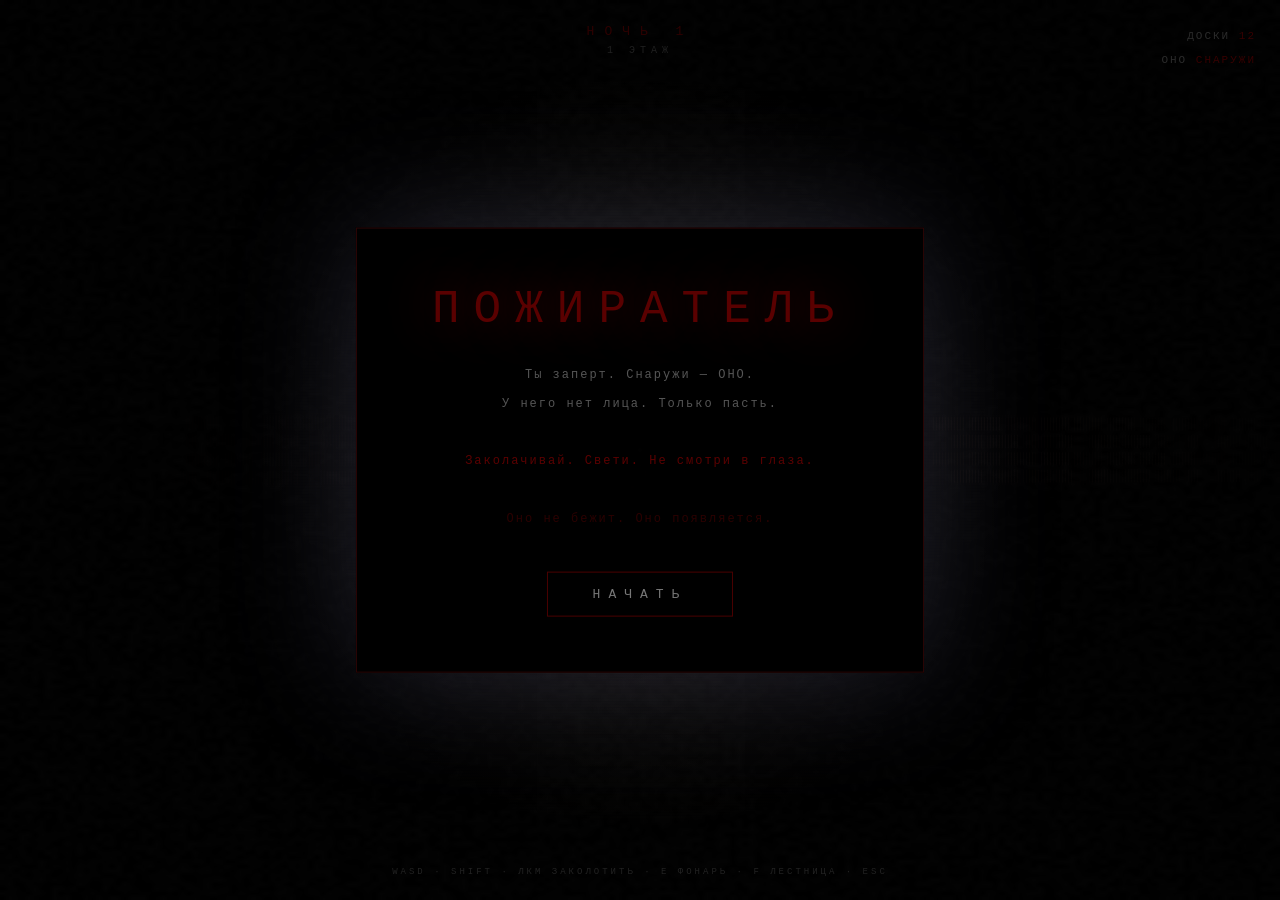
<file: lol2.html>
<!DOCTYPE html>
<html lang="ru">
<head>
<meta charset="UTF-8">
<title>ПОЖИРАТЕЛЬ</title>
<style>
  * { margin: 0; padding: 0; box-sizing: border-box; }
  body { background: #000; overflow: hidden; font-family: 'Courier New', monospace; cursor: crosshair; }
  canvas { display: block; }
  #ui { position: fixed; inset: 0; pointer-events: none; color: #fff; z-index: 10; }
  #hud-top { position: absolute; top: 24px; left: 50%; transform: translateX(-50%); text-align: center; opacity: 0.6; }
  #waveText { font-size: 13px; color: #4a0000; letter-spacing: 10px; }
  #floorText { font-size: 10px; color: #333; margin-top: 6px; letter-spacing: 5px; }
  #hud-right { position: absolute; right: 24px; top: 24px; text-align: right; font-size: 11px; line-height: 2.2; opacity: 0.5; letter-spacing: 2px; }
  #hud-right .b { color: #555; }
  #hud-right .b span { color: #6a0000; }
  #vignette { position: absolute; inset: 0; background: radial-gradient(ellipse at center, transparent 15%, rgba(0,0,0,0.98) 100%); pointer-events: none; }
  #scanlines { position: absolute; inset: 0; background: repeating-linear-gradient(0deg, rgba(0,0,0,0.2) 0px, rgba(0,0,0,0.2) 1px, transparent 1px, transparent 3px); pointer-events: none; opacity: 0.5; }
  #grain { position: absolute; inset: 0; pointer-events: none; opacity: 0.1; }
  #chroma { position: absolute; inset: 0; pointer-events: none; mix-blend-mode: screen; opacity: 0; transition: opacity 0.3s; }
  #message { position: absolute; top: 50%; left: 50%; transform: translate(-50%,-50%); background: rgba(1,0,0,0.98); padding: 55px 75px; border: 1px solid #2a0505; text-align: center; display: block; pointer-events: auto; color: #888; box-shadow: 0 0 120px rgba(100,100,139,0.3); }
  #message h1 { font-size: 46px; margin-bottom: 25px; color: #5a0000; letter-spacing: 14px; text-shadow: 0 0 50px #6a0000; font-weight: normal; animation: titlePulse 4s infinite; }
  @keyframes titlePulse { 0%, 100% { opacity: 0.6; text-shadow: 0 0 30px #5a0000; } 50% { opacity: 1; text-shadow: 0 0 70px #8b0000; } }
  #message p { font-size: 12px; line-height: 2.4; margin-bottom: 8px; color: #555; letter-spacing: 2px; }
  #message button { margin-top: 30px; padding: 14px 45px; font-size: 13px; font-family: 'Courier New', monospace; background: transparent; color: #777; border: 1px solid #4a0000; cursor: pointer; letter-spacing: 8px; transition: all 0.5s; }
  #message button:hover { background: #4a0000; color: #eee; box-shadow: 0 0 40px #8b0000; letter-spacing: 10px; }
  #instruction { position: absolute; bottom: 18px; left: 50%; transform: translateX(-50%); color: #222; font-size: 9px; padding: 5px 16px; letter-spacing: 3px; }
  #crosshair { position: absolute; top: 50%; left: 50%; transform: translate(-50%,-50%); width: 4px; height: 4px; background: rgba(255,255,255,0.2); border-radius: 50%; pointer-events: none; }
  #whisper { position: absolute; bottom: 15%; left: 50%; transform: translateX(-50%); color: #3a0000; font-size: 13px; font-style: italic; opacity: 0; transition: opacity 2.5s; text-shadow: 0 0 25px #000; letter-spacing: 6px; }
  #stairHint { position: absolute; top: 50%; left: 50%; transform: translate(-50%,-50%); color: #4a0000; font-size: 14px; opacity: 0; letter-spacing: 8px; text-shadow: 0 0 25px #6a0000; transition: opacity 1s; }
  #jumpscare { position: fixed; inset: 0; background: #000; display: none; z-index: 999; pointer-events: none; }
  #jumpscare canvas { width: 100vw; height: 100vh; }
  #fleshStatus { position: absolute; top: 80px; left: 50%; transform: translateX(-50%); font-size: 10px; color: #4a0000; letter-spacing: 8px; text-shadow: 0 0 15px #000; opacity: 0; transition: opacity 1.5s; }
  #deathScreen { position: fixed; inset: 0; background: #000; z-index: 500; display: none; justify-content: center; align-items: center; flex-direction: column; }
  #deathScreen h1 { color: #5a0000; font-size: 52px; letter-spacing: 20px; margin-bottom: 40px; text-shadow: 0 0 60px #8b0000; font-weight: normal; animation: deathPulse 3s infinite; }
  @keyframes deathPulse { 0%, 100% { opacity: 0.4; letter-spacing: 20px; } 50% { opacity: 1; letter-spacing: 25px; } }
  #deathScreen p { color: #333; font-size: 11px; letter-spacing: 4px; margin-bottom: 30px; }
  #deathScreen button { padding: 14px 45px; font-size: 13px; font-family: 'Courier New', monospace; background: transparent; color: #777; border: 1px solid #4a0000; cursor: pointer; letter-spacing: 8px; }
  #deathScreen button:hover { background: #4a0000; color: #eee; }
</style>
</head>
<body>
<canvas id="game"></canvas>

<div id="ui">
  <div id="vignette"></div>
  <div id="scanlines"></div>
  <canvas id="grain" width="200" height="200" style="position:absolute;inset:0;width:100%;height:100%"></canvas>
  <div id="chroma"></div>
  <div id="crosshair"></div>
  <div id="whisper"></div>
  <div id="stairHint"></div>
  <div id="fleshStatus"></div>

  <div id="hud-top">
    <div id="waveText">НОЧЬ 1</div>
    <div id="floorText">1 ЭТАЖ</div>
  </div>

  <div id="hud-right">
    <div class="b">ДОСКИ <span id="planksCount">12</span></div>
    <div class="b">ОНО <span id="fleshCount">СНАРУЖИ</span></div>
  </div>

  <div id="instruction">WASD · SHIFT · ЛКМ ЗАКОЛОТИТЬ · E ФОНАРЬ · F ЛЕСТНИЦА · ESC</div>

  <div id="message">
    <h1 id="msgTitle">ПОЖИРАТЕЛЬ</h1>
    <p id="msgText">
      Ты заперт. Снаружи — ОНО.<br>
      У него нет лица. Только пасть.<br><br>
      <span style="color:#5a0000">Заколачивай. Свети. Не смотри в глаза.</span><br><br>
      <span style="color:#2a0000">Оно не бежит. Оно появляется.</span>
    </p>
    <button id="startBtn">НАЧАТЬ</button>
  </div>
</div>

<div id="deathScreen">
  <h1>ОНО ПОЖРАЛО ТЕБЯ</h1>
  <p id="deathStats"></p>
  <button id="retryBtn">ПОПРОБОВАТЬ СНОВА</button>
</div>

<div id="jumpscare"><canvas id="jsCanvas"></canvas></div>

<script>
// ============================================================
//  ПОЖИРАТЕЛЬ — 5.1
// ============================================================

const canvas = document.getElementById('game');
const ctx = canvas.getContext('2d');
let W, H;
function resize() { W = canvas.width = innerWidth; H = canvas.height = innerHeight; }
resize();
window.addEventListener('resize', resize);

// Зерно
const grainCanvas = document.getElementById('grain');
const grainCtx = grainCanvas.getContext('2d');
function updateGrain() {
  const img = grainCtx.createImageData(200, 200);
  for (let i = 0; i < img.data.length; i += 4) {
    const v = Math.random() * 255;
    img.data[i] = v; img.data[i+1] = v; img.data[i+2] = v; img.data[i+3] = 35;
  }
  grainCtx.putImageData(img, 0, 0);
}
setInterval(updateGrain, 70);
updateGrain();

// ============================================================
//  ТЕКСТУРЫ
// ============================================================
function makeTexture(type) {
  const size = 64;
  const c = document.createElement('canvas');
  c.width = size; c.height = size;
  const g = c.getContext('2d');
  if (type === 'wood') {
    g.fillStyle = '#150f08';
    g.fillRect(0, 0, size, size);
    for (let y = 0; y < size; y += 5) {
      const s = 15 + Math.random() * 15;
      g.fillStyle = `rgba(${s+12},${s+3},${s},0.6)`;
      g.fillRect(0, y, size, 4);
    }
    for (let i = 0; i < 25; i++) {
      g.strokeStyle = `rgba(0,0,0,${0.3+Math.random()*0.5})`;
      g.lineWidth = 1;
      g.beginPath();
      g.moveTo(Math.random()*size, Math.random()*size);
      g.lineTo(Math.random()*size, Math.random()*size);
      g.stroke();
    }
  } else if (type === 'wallpaper') {
    g.fillStyle = '#1f150d';
    g.fillRect(0, 0, size, size);
    for (let y = 0; y < size; y += 12)
      for (let x = 0; x < size; x += 12) {
        g.fillStyle = 'rgba(30,20,12,0.5)';
        g.beginPath(); g.arc(x+6, y+6, 3, 0, Math.PI*2); g.fill();
      }
    for (let i = 0; i < 15; i++) {
      g.fillStyle = `rgba(3,1,0,${0.5+Math.random()*0.4})`;
      g.beginPath();
      g.arc(Math.random()*size, Math.random()*size, 2+Math.random()*7, 0, Math.PI*2);
      g.fill();
    }
    for (let i = 0; i < 6; i++) {
      g.fillStyle = 'rgba(10,5,2,0.6)';
      const x = Math.random()*size;
      g.fillRect(x, 0, 1+Math.random()*2, size*(0.3+Math.random()*0.7));
    }
  } else if (type === 'brick') {
    g.fillStyle = '#080404';
    g.fillRect(0, 0, size, size);
    for (let row = 0; row < 4; row++) {
      const off = row % 2 === 0 ? 0 : 8;
      for (let col = 0; col < 4; col++) {
        const s = 22 + Math.random()*12;
        g.fillStyle = `rgb(${s},${s-10},${s-12})`;
        g.fillRect(col*16+off, row*16+2, 14, 12);
      }
    }
  } else if (type === 'blood') {
    g.fillStyle = '#1f150d';
    g.fillRect(0, 0, size, size);
    for (let y = 0; y < size; y += 12)
      for (let x = 0; x < size; x += 12) {
        g.fillStyle = 'rgba(30,20,12,0.5)';
        g.beginPath(); g.arc(x+6, y+6, 3, 0, Math.PI*2); g.fill();
      }
    for (let i = 0; i < 12; i++) {
      g.fillStyle = `rgba(60,0,0,${0.6+Math.random()*0.4})`;
      g.beginPath();
      g.arc(Math.random()*size, Math.random()*size, 3+Math.random()*12, 0, Math.PI*2);
      g.fill();
    }
    for (let i = 0; i < 8; i++) {
      const x = Math.random()*size;
      g.fillStyle = 'rgba(60,0,0,0.8)';
      g.fillRect(x, 0, 2, size*(0.5+Math.random()*0.5));
    }
  }
  return c;
}

// Текстура кожи Пожирателя — серая, бледная, натянутая
function makeDevourerSkin() {
  const size = 128;
  const c = document.createElement('canvas');
  c.width = size; c.height = size;
  const g = c.getContext('2d');
  // Бледно-серая кожа
  g.fillStyle = '#3a3a35';
  g.fillRect(0, 0, size, size);
  // Тёмные прожилки
  for (let i = 0; i < 35; i++) {
    g.strokeStyle = `rgba(${20+Math.random()*20},${20+Math.random()*20},${15+Math.random()*15},${0.5+Math.random()*0.4})`;
    g.lineWidth = 1 + Math.random()*2;
    g.beginPath();
    let x = Math.random()*size, y = Math.random()*size;
    g.moveTo(x, y);
    for (let j = 0; j < 6; j++) {
      x += (Math.random()-0.5)*25;
      y += (Math.random()-0.5)*25;
      g.lineTo(x, y);
    }
    g.stroke();
  }
  // Пятна
  for (let i = 0; i < 15; i++) {
    const x = Math.random()*size, y = Math.random()*size, r = 2 + Math.random()*8;
    const gr = g.createRadialGradient(x, y, 0, x, y, r);
    gr.addColorStop(0, 'rgba(60,55,50,0.8)');
    gr.addColorStop(1, 'rgba(20,18,15,0.3)');
    g.fillStyle = gr;
    g.beginPath(); g.arc(x, y, r, 0, Math.PI*2); g.fill();
  }
  // Натянутость — линии, как будто кожа натянута на кости
  for (let i = 0; i < 15; i++) {
    g.strokeStyle = 'rgba(80,75,65,0.4)';
    g.lineWidth = 1;
    g.beginPath();
    g.moveTo(Math.random()*size, 0);
    g.lineTo(Math.random()*size, size);
    g.stroke();
  }
  return c;
}

// Текстура плоти (для проёмов)
function makeFleshTexture() {
  const size = 128;
  const c = document.createElement('canvas');
  c.width = size; c.height = size;
  const g = c.getContext('2d');
  g.fillStyle = '#1f0404';
  g.fillRect(0, 0, size, size);
  for (let i = 0; i < 40; i++) {
    g.strokeStyle = `rgba(${70+Math.random()*60},${10+Math.random()*15},${10},${0.4+Math.random()*0.5})`;
    g.lineWidth = 1 + Math.random()*3;
    g.beginPath();
    let x = Math.random()*size, y = Math.random()*size;
    g.moveTo(x, y);
    for (let j = 0; j < 7; j++) {
      x += (Math.random()-0.5)*24;
      y += (Math.random()-0.5)*24;
      g.lineTo(x, y);
    }
    g.stroke();
  }
  for (let i = 0; i < 20; i++) {
    const x = Math.random()*size, y = Math.random()*size, r = 2 + Math.random()*10;
    const gr = g.createRadialGradient(x, y, 0, x, y, r);
    gr.addColorStop(0, '#7a1818');
    gr.addColorStop(0.6, '#3a0505');
    gr.addColorStop(1, '#100101');
    g.fillStyle = gr;
    g.beginPath(); g.arc(x, y, r, 0, Math.PI*2); g.fill();
  }
  return c;
}

const TEX = {
  wood: makeTexture('wood'),
  wallpaper: makeTexture('wallpaper'),
  brick: makeTexture('brick'),
  blood: makeTexture('blood'),
  flesh: makeFleshTexture(),
  skin: makeDevourerSkin()
};

// ============================================================
//  КАРТА
// ============================================================
const MAP_W = 16, MAP_H = 16;
const floor1 = [], floor2 = [];
for (let y = 0; y < MAP_H; y++) {
  floor1[y] = []; floor2[y] = [];
  for (let x = 0; x < MAP_W; x++) {
    if (x === 0 || x === MAP_W-1 || y === 0 || y === MAP_H-1) {
      floor1[y][x] = 1; floor2[y][x] = 1;
    } else {
      floor1[y][x] = 0; floor2[y][x] = 0;
    }
  }
}

const openings1 = [], openings2 = [];
function setOpening(grid, openings, x, y, type) {
  grid[y][x] = 2;
  openings.push({
    x, y, type, floor: grid === floor1 ? 1 : 2,
    boards: 0, maxBoards: type === 'door' ? 4 : 3,
    broken: false, fleshProgress: 0
  });
}

setOpening(floor1, openings1, 3, 0, 'window');
setOpening(floor1, openings1, 8, 0, 'door');
setOpening(floor1, openings1, 12, 0, 'window');
setOpening(floor1, openings1, 4, 15, 'window');
setOpening(floor1, openings1, 11, 15, 'door');
setOpening(floor1, openings1, 0, 4, 'window');
setOpening(floor1, openings1, 15, 4, 'window');
setOpening(floor1, openings1, 0, 11, 'door');
setOpening(floor1, openings1, 15, 11, 'window');

floor1[12][13] = 3; floor1[12][12] = 3; floor1[11][13] = 3;
floor2[12][13] = 3; floor2[12][12] = 3; floor2[11][13] = 3;

floor1[6][6] = 4; floor1[6][7] = 4;
floor1[3][3] = 4; floor1[3][4] = 4;
floor1[11][3] = 4; floor1[12][3] = 4;

setOpening(floor2, openings2, 4, 0, 'window');
setOpening(floor2, openings2, 11, 0, 'window');
setOpening(floor2, openings2, 0, 6, 'window');
setOpening(floor2, openings2, 15, 6, 'window');
setOpening(floor2, openings2, 0, 10, 'window');
setOpening(floor2, openings2, 15, 10, 'window');
setOpening(floor2, openings2, 6, 15, 'window');
setOpening(floor2, openings2, 10, 15, 'window');

floor2[6][10] = 4; floor2[6][11] = 4;
floor2[3][6] = 4; floor2[3][7] = 4;

const allOpenings = openings1.concat(openings2);

// ============================================================
//  ИГРОК
// ============================================================
const player = {
  x: 7.5, y: 9.5, angle: 0, floor: 1,
  flashlightOn: true, planks: 12,
  speed: 2.8, runSpeed: 5.2, radius: 0.22,
  bob: 0
};

// ============================================================
//  ПОЖИРАТЕЛЬ
// ============================================================
const devourer = {
  state: 'outside', targetOpening: null,
  breakTimer: 0, breakDuration: 0,
  x: 0, y: 0, angle: 0, floor: 1,
  speed: 1.5, spawnCooldown: 8,
  alive: true, litTimer: 0,
  // Уникальное поведение: замирание и рывки
  freezeTimer: 0, dashTimer: 0, isFrozen: false,
  mouthOpen: 0, // 0..1 — открытость пасти
  stepPhase: 0,
  appearTimer: 0 // для эффекта появления из тьмы
};

let state = 'menu';
let gameTime = 0;
let waveNum = 1;
let lastFrame = performance.now();
let keys = {};
let jumpscareActive = false;
let jumpscareTimer = 0;
let flashFlicker = 1;
let fearLevel = 0;
let heartbeatTimer = 0;
let staticNoise = 0;

const ambientDust = [];
for (let i = 0; i < 60; i++) {
  ambientDust.push({
    x: Math.random() * 30 - 15,
    y: Math.random() * 4 - 2,
    z: Math.random() * 15,
    size: 0.4 + Math.random() * 1.5
  });
}

// ============================================================
//  АУДИО
// ============================================================
let audioCtx = null;
let musicNodes = [];
let musicPlaying = false;

function initAudio() {
  if (audioCtx) return;
  try { audioCtx = new (window.AudioContext || window.webkitAudioContext)(); } catch(e) {}
}

function startMusic() {
  if (!audioCtx || musicPlaying) return;
  musicPlaying = true;
  const now = audioCtx.currentTime;
  const masterGain = audioCtx.createGain();
  masterGain.gain.setValueAtTime(0, now);
  masterGain.gain.linearRampToValueAtTime(0.14, now + 3);
  masterGain.connect(audioCtx.destination);

  const drone1 = audioCtx.createOscillator();
  drone1.type = 'sawtooth';
  drone1.frequency.setValueAtTime(38, now);
  const dg1 = audioCtx.createGain();
  dg1.gain.setValueAtTime(0.09, now);
  const f1 = audioCtx.createBiquadFilter();
  f1.type = 'lowpass';
  f1.frequency.setValueAtTime(110, now);
  drone1.connect(f1); f1.connect(dg1); dg1.connect(masterGain);
  drone1.start(now);

  const drone2 = audioCtx.createOscillator();
  drone2.type = 'sine';
  drone2.frequency.setValueAtTime(47, now);
  const dg2 = audioCtx.createGain();
  dg2.gain.setValueAtTime(0.06, now);
  drone2.connect(dg2); dg2.connect(masterGain);
  drone2.start(now);

  // Диссонанс — тритон
  const drone3 = audioCtx.createOscillator();
  drone3.type = 'sine';
  drone3.frequency.setValueAtTime(67, now);
  const dg3 = audioCtx.createGain();
  dg3.gain.setValueAtTime(0.04, now);
  drone3.connect(dg3); dg3.connect(masterGain);
  drone3.start(now);

  const lfo = audioCtx.createOscillator();
  lfo.type = 'sine';
  lfo.frequency.setValueAtTime(0.12, now);
  const lg = audioCtx.createGain();
  lg.gain.setValueAtTime(50, now);
  lfo.connect(lg); lg.connect(f1.frequency);
  lfo.start(now);

  // Шум
  const nb = audioCtx.createBuffer(1, audioCtx.sampleRate * 4, audioCtx.sampleRate);
  const nd = nb.getChannelData(0);
  for (let i = 0; i < nd.length; i++) nd[i] = Math.random() * 2 - 1;
  const noise = audioCtx.createBufferSource();
  noise.buffer = nb; noise.loop = true;
  const nf = audioCtx.createBiquadFilter();
  nf.type = 'highpass';
  nf.frequency.setValueAtTime(3000, now);
  const ng = audioCtx.createGain();
  ng.gain.setValueAtTime(0.004, now);
  noise.connect(nf); nf.connect(ng); ng.connect(masterGain);
  noise.start(now);

  // Периодические удары
  function scheduleHit() {
    if (!musicPlaying) return;
    const t = audioCtx.currentTime;
    const hit = audioCtx.createOscillator();
    hit.type = 'sine';
    hit.frequency.setValueAtTime(55, t);
    hit.frequency.exponentialRampToValueAtTime(28, t + 0.7);
    const hg = audioCtx.createGain();
    hg.gain.setValueAtTime(0.14, t);
    hg.gain.exponentialRampToValueAtTime(0.001, t + 0.9);
    hit.connect(hg); hg.connect(masterGain);
    hit.start(t); hit.stop(t + 0.9);
    setTimeout(scheduleHit, 5000 + Math.random() * 7000);
  }
  setTimeout(scheduleHit, 3000);

  musicNodes = [drone1, drone2, drone3, lfo, noise, masterGain];
}

function stopMusic() {
  if (!musicPlaying) return;
  musicPlaying = false;
  const now = audioCtx.currentTime;
  for (const n of musicNodes) {
    try {
      if (n.gain) n.gain.linearRampToValueAtTime(0, now + 1.5);
      if (n.stop) n.stop(now + 1.7);
    } catch(e) {}
  }
  musicNodes = [];
}

function playSound(type, vol = 0.1) {
  if (!audioCtx) return;
  const t = audioCtx.currentTime;
  const o = audioCtx.createOscillator();
  const g = audioCtx.createGain();

  if (type === 'wood') {
    o.type = 'square';
    o.frequency.setValueAtTime(280, t);
    o.frequency.exponentialRampToValueAtTime(120, t + 0.1);
    g.gain.setValueAtTime(vol * 0.8, t);
    g.gain.exponentialRampToValueAtTime(0.001, t + 0.1);
  } else if (type === 'devourerBreath') {
    // Дыхание Пожирателя — тяжёлое, влажное
    o.type = 'sawtooth';
    o.frequency.setValueAtTime(28 + Math.random()*12, t);
    o.frequency.linearRampToValueAtTime(18, t + 2.5);
    g.gain.setValueAtTime(0.02, t);
    g.gain.linearRampToValueAtTime(0.07, t + 0.8);
    g.gain.exponentialRampToValueAtTime(0.001, t + 2.5);
    o.connect(g); g.connect(audioCtx.destination);
    o.start(t); o.stop(t + 2.5);
    // Второй слой — влажное чавканье
    const o2 = audioCtx.createOscillator();
    o2.type = 'triangle';
    o2.frequency.setValueAtTime(180 + Math.random()*100, t);
    o2.frequency.exponentialRampToValueAtTime(60, t + 1.5);
    const g2 = audioCtx.createGain();
    g2.gain.setValueAtTime(0.015, t);
    g2.gain.exponentialRampToValueAtTime(0.001, t + 1.5);
    o2.connect(g2); g2.connect(audioCtx.destination);
    o2.start(t); o2.stop(t + 1.5);
    return;
  } else if (type === 'devourerGrowl') {
    // Рык — низкий, утробный
    o.type = 'sawtooth';
    o.frequency.setValueAtTime(32 + Math.random()*10, t);
    o.frequency.linearRampToValueAtTime(20, t + 1.8);
    g.gain.setValueAtTime(0.03, t);
    g.gain.linearRampToValueAtTime(0.09, t + 0.6);
    g.gain.exponentialRampToValueAtTime(0.001, t + 1.8);
    o.connect(g); g.connect(audioCtx.destination);
    o.start(t); o.stop(t + 1.8);
    return;
  } else if (type === 'heartbeat') {
    o.type = 'sine';
    o.frequency.setValueAtTime(48, t);
    g.gain.setValueAtTime(0.15 + vol, t);
    g.gain.exponentialRampToValueAtTime(0.001, t + 0.22);
  } else if (type === 'heartbeat2') {
    o.type = 'sine';
    o.frequency.setValueAtTime(42, t);
    g.gain.setValueAtTime(0.1 + vol, t);
    g.gain.exponentialRampToValueAtTime(0.001, t + 0.18);
  } else if (type === 'break') {
    o.type = 'sawtooth';
    o.frequency.setValueAtTime(180, t);
    o.frequency.exponentialRampToValueAtTime(35, t + 0.9);
    g.gain.setValueAtTime(0.4, t);
    g.gain.exponentialRampToValueAtTime(0.001, t + 0.9);
  } else if (type === 'jumpscare') {
    // Скример Пожирателя — РЁВ + скрежет
    o.type = 'sawtooth';
    o.frequency.setValueAtTime(1200, t);
    o.frequency.exponentialRampToValueAtTime(50, t + 2.0);
    g.gain.setValueAtTime(0.65, t);
    g.gain.exponentialRampToValueAtTime(0.001, t + 2.0);
    // Скрежет
    const o2 = audioCtx.createOscillator();
    o2.type = 'square';
    o2.frequency.setValueAtTime(1800, t);
    o2.frequency.exponentialRampToValueAtTime(300, t + 1.4);
    const g2 = audioCtx.createGain();
    g2.gain.setValueAtTime(0.15, t);
    g2.gain.exponentialRampToValueAtTime(0.001, t + 1.4);
    o2.connect(g2); g2.connect(audioCtx.destination);
    o2.start(t); o2.stop(t + 1.4);
    // Рёв
    const o3 = audioCtx.createOscillator();
    o3.type = 'sawtooth';
    o3.frequency.setValueAtTime(80, t);
    o3.frequency.exponentialRampToValueAtTime(30, t + 1.8);
    const g3 = audioCtx.createGain();
    g3.gain.setValueAtTime(0.3, t);
    g3.gain.exponentialRampToValueAtTime(0.001, t + 1.8);
    o3.connect(g3); g3.connect(audioCtx.destination);
    o3.start(t); o3.stop(t + 1.8);
  } else if (type === 'deathScream') {
    // Смертельный — он жрёт
    o.type = 'sawtooth';
    o.frequency.setValueAtTime(700, t);
    o.frequency.exponentialRampToValueAtTime(40, t + 2.8);
    g.gain.setValueAtTime(0.7, t);
    g.gain.exponentialRampToValueAtTime(0.001, t + 2.8);
    // Чавканье
    const noiseBuf = audioCtx.createBuffer(1, audioCtx.sampleRate * 2.8, audioCtx.sampleRate);
    const nd = noiseBuf.getChannelData(0);
    for (let i = 0; i < nd.length; i++) {
      const t2 = i / audioCtx.sampleRate;
      nd[i] = (Math.random()*2-1) * Math.exp(-t2*0.8) * (0.5 + Math.sin(t2*30)*0.5);
    }
    const noiseSrc = audioCtx.createBufferSource();
    noiseSrc.buffer = noiseBuf;
    const ng = audioCtx.createGain();
    ng.gain.setValueAtTime(0.4, t);
    ng.gain.exponentialRampToValueAtTime(0.001, t + 2.8);
    noiseSrc.connect(ng); ng.connect(audioCtx.destination);
    noiseSrc.start(t);
    const o2 = audioCtx.createOscillator();
    o2.type = 'triangle';
    o2.frequency.setValueAtTime(1200, t);
    o2.frequency.exponentialRampToValueAtTime(100, t + 2);
    const g2 = audioCtx.createGain();
    g2.gain.setValueAtTime(0.2, t);
    g2.gain.exponentialRampToValueAtTime(0.001, t + 2);
    o2.connect(g2); g2.connect(audioCtx.destination);
    o2.start(t); o2.stop(t + 2);
  } else if (type === 'whisper') {
    o.type = 'sine';
    o.frequency.setValueAtTime(160 + Math.random()*140, t);
    o.frequency.linearRampToValueAtTime(100, t + 1.8);
    g.gain.setValueAtTime(0.018, t);
    g.gain.exponentialRampToValueAtTime(0.001, t + 1.8);
  } else if (type === 'scare') {
    o.type = 'triangle';
    o.frequency.setValueAtTime(1200 + Math.random()*800, t);
    o.frequency.exponentialRampToValueAtTime(200, t + 0.4);
    g.gain.setValueAtTime(0.1, t);
    g.gain.exponentialRampToValueAtTime(0.001, t + 0.4);
  } else if (type === 'creak') {
    o.type = 'triangle';
    o.frequency.setValueAtTime(300 + Math.random()*200, t);
    o.frequency.linearRampToValueAtTime(180 + Math.random()*100, t + 0.8);
    g.gain.setValueAtTime(0.04, t);
    g.gain.exponentialRampToValueAtTime(0.001, t + 0.8);
  } else if (type === 'thump') {
    o.type = 'sine';
    o.frequency.setValueAtTime(80, t);
    o.frequency.exponentialRampToValueAtTime(35, t + 0.3);
    g.gain.setValueAtTime(0.2, t);
    g.gain.exponentialRampToValueAtTime(0.001, t + 0.3);
  } else if (type === 'dash') {
    // Рывок — резкий свист
    o.type = 'sawtooth';
    o.frequency.setValueAtTime(400, t);
    o.frequency.exponentialRampToValueAtTime(1200, t + 0.3);
    g.gain.setValueAtTime(0.08, t);
    g.gain.exponentialRampToValueAtTime(0.001, t + 0.3);
  }
  o.connect(g); g.connect(audioCtx.destination);
  o.start(t); o.stop(t + 2.8);
}

// ============================================================
//  УПРАВЛЕНИЕ
// ============================================================
document.addEventListener('keydown', e => {
  keys[e.code] = true;
  if (e.code === 'KeyE') player.flashlightOn = !player.flashlightOn;
  if (e.code === 'KeyF') tryStairs();
  if (e.code === 'Escape') togglePause();
});
document.addEventListener('keyup', e => { keys[e.code] = false; });

document.addEventListener('mousemove', e => {
  if (document.pointerLockElement === canvas) {
    player.angle += e.movementX * 0.0022;
  }
});
canvas.addEventListener('click', () => {
  if (state === 'playing' && document.pointerLockElement !== canvas) {
    canvas.requestPointerLock();
  }
});
document.addEventListener('mousedown', e => {
  if (state !== 'playing' || document.pointerLockElement !== canvas) return;
  if (e.button === 0) doAction();
});

function tryStairs() {
  const grid = player.floor === 1 ? floor1 : floor2;
  const mx = Math.floor(player.x), my = Math.floor(player.y);
  let near = false;
  for (let dy = -1; dy <= 1; dy++)
    for (let dx = -1; dx <= 1; dx++) {
      const nx = mx + dx, ny = my + dy;
      if (nx >= 0 && nx < MAP_W && ny >= 0 && ny < MAP_H && grid[ny][nx] === 3) near = true;
    }
  if (near) {
    player.floor = player.floor === 1 ? 2 : 1;
    player.x = 12.5; player.y = 12.5;
    playSound('wood', 0.15);
    const el = document.getElementById('stairHint');
    el.textContent = player.floor === 2 ? '2 ЭТАЖ' : '1 ЭТАЖ';
    el.style.opacity = '1';
    setTimeout(() => el.style.opacity = '0', 1500);
  }
}

function doAction() {
  const ops = player.floor === 1 ? openings1 : openings2;
  let best = null, bestDist = Infinity;
  for (const o of ops) {
    if (o.broken) continue;
    const ox = o.x + 0.5, oy = o.y + 0.5;
    const dx = ox - player.x, dy = oy - player.y;
    const dist = Math.hypot(dx, dy);
    if (dist > 1.8) continue;
    const diff = Math.abs(normalizeAngle(Math.atan2(dy, dx) - player.angle));
    if (diff > Math.PI / 2.3) continue;
    if (dist < bestDist) { bestDist = dist; best = o; }
  }
  if (best && player.planks > 0 && best.boards < best.maxBoards) {
    best.boards++;
    player.planks--;
    playSound('wood', 0.15);
  }
}

function normalizeAngle(a) {
  while (a > Math.PI) a -= Math.PI * 2;
  while (a < -Math.PI) a += Math.PI * 2;
  return a;
}

// ============================================================
//  КОЛЛИЗИИ
// ============================================================
function isWall(x, y, floor) {
  const grid = floor === 1 ? floor1 : floor2;
  const mx = Math.floor(x), my = Math.floor(y);
  if (mx < 0 || mx >= MAP_W || my < 0 || my >= MAP_H) return true;
  const v = grid[my][mx];
  return v === 1 || v === 4;
}
function canMoveTo(x, y, floor, r = 0.22) {
  return !isWall(x - r, y - r, floor) && !isWall(x + r, y - r, floor) &&
         !isWall(x - r, y + r, floor) && !isWall(x + r, y + r, floor);
}

// ============================================================
//  ИГРОК
// ============================================================
function updatePlayer(dt) {
  let dx = 0, dy = 0;
  if (keys['KeyW'] || keys['ArrowUp']) { dx += Math.cos(player.angle); dy += Math.sin(player.angle); }
  if (keys['KeyS'] || keys['ArrowDown']) { dx -= Math.cos(player.angle); dy -= Math.sin(player.angle); }
  if (keys['KeyA'] || keys['ArrowLeft']) { dx += Math.cos(player.angle - Math.PI/2); dy += Math.sin(player.angle - Math.PI/2); }
  if (keys['KeyD'] || keys['ArrowRight']) { dx += Math.cos(player.angle + Math.PI/2); dy += Math.sin(player.angle + Math.PI/2); }

  const len = Math.hypot(dx, dy);
  if (len > 0) {
    dx /= len; dy /= len;
    const running = keys['ShiftLeft'];
    const speed = running ? player.runSpeed : player.speed;
    const step = speed * dt;
    const nx = player.x + dx * step, ny = player.y + dy * step;
    if (canMoveTo(nx, player.y, player.floor)) player.x = nx;
    if (canMoveTo(player.x, ny, player.floor)) player.y = ny;
    player.bob += dt * speed * 3;
    if (!updatePlayer._lastStep || gameTime - updatePlayer._lastStep > 0.4) {
      updatePlayer._lastStep = gameTime;
      if (Math.random() < 0.3) playSound('creak', 0.03);
    }
  }

  if (player.flashlightOn) {
    if (Math.random() < 0.003) flashFlicker = 0.1 + Math.random() * 0.4;
    else flashFlicker += (1 - flashFlicker) * 0.15;
  }

  let f = 0;
  if (devourer.alive) {
    if (devourer.state === 'inside' && devourer.floor === player.floor) {
      const d = Math.hypot(devourer.x - player.x, devourer.y - player.y);
      f = Math.max(0, 1 - d / 10);
    } else if (devourer.state === 'breaking' && devourer.targetOpening && devourer.targetOpening.floor === player.floor) {
      const d = Math.hypot(devourer.targetOpening.x - player.x, devourer.targetOpening.y - player.y);
      f = Math.max(0, 0.6 - d / 20);
    }
  }
  fearLevel += (f - fearLevel) * dt * 2;

  // Хроматическая аберрация
  const chroma = document.getElementById('chroma');
  if (fearLevel > 0.2) {
    chroma.style.opacity = fearLevel * 0.5;
    chroma.style.background = `linear-gradient(90deg, rgba(255,0,0,${fearLevel*0.15}) 0%, transparent 30%, transparent 70%, rgba(0,0,255,${fearLevel*0.15}) 100%)`;
  } else {
    chroma.style.opacity = '0';
  }

  // Помехи (static) при высоком страхе
  if (fearLevel > 0.5) {
    staticNoise = Math.min(1, (fearLevel - 0.5) * 2);
  } else {
    staticNoise = Math.max(0, staticNoise - dt * 2);
  }
}

// ============================================================
//  ПОЖИРАТЕЛЬ AI
// ============================================================
function updateDevourer(dt) {
  if (!devourer.alive) {
    devourer.spawnCooldown -= dt;
    if (devourer.spawnCooldown <= 0) respawnDevourer();
    return;
  }

  function isIlluminated() {
    if (!player.flashlightOn) return false;
    if (devourer.state === 'outside' || devourer.state === 'breaking') {
      if (!devourer.targetOpening || devourer.targetOpening.floor !== player.floor) return false;
      const ox = devourer.targetOpening.x + 0.5, oy = devourer.targetOpening.y + 0.5;
      const dx = ox - player.x, dy = oy - player.y;
      if (Math.hypot(dx, dy) > 9) return false;
      return Math.abs(normalizeAngle(Math.atan2(dy, dx) - player.angle)) < 0.22;
    }
    if (devourer.state === 'inside' && devourer.floor === player.floor) {
      const dx = devourer.x - player.x, dy = devourer.y - player.y;
      if (Math.hypot(dx, dy) > 9) return false;
      return Math.abs(normalizeAngle(Math.atan2(dy, dx) - player.angle)) < 0.22;
    }
    return false;
  }

  if (isIlluminated()) devourer.litTimer += dt;
  else devourer.litTimer = Math.max(0, devourer.litTimer - dt * 0.5);

  const statusEl = document.getElementById('fleshStatus');

  if (devourer.litTimer > 1.2) {
    if (devourer.state === 'inside' || devourer.state === 'breaking' || devourer.state === 'outside') {
      devourer.state = 'outside';
      devourer.targetOpening = null;
      devourer.alive = false;
      devourer.spawnCooldown = 12 + Math.random() * 8;
      statusEl.textContent = 'ОТСТУПИЛ';
      statusEl.style.opacity = '1';
      setTimeout(() => statusEl.style.opacity = '0', 2000);
    }
  }

  switch (devourer.state) {
    case 'outside':
      devourer.spawnCooldown -= dt;
      if (devourer.spawnCooldown <= 0 && !devourer.targetOpening) {
        const sameFloor = (player.floor === 1 ? openings1 : openings2).filter(o => !o.broken);
        const pool = sameFloor.length > 0 ? sameFloor : (player.floor === 1 ? openings2 : openings1).filter(o => !o.broken);
        if (pool.length === 0) break;
        pool.sort((a, b) => a.boards - b.boards);
        devourer.targetOpening = pool[Math.floor(Math.random() * Math.min(3, pool.length))];
        devourer.floor = devourer.targetOpening.floor;
      }
      if (devourer.targetOpening) {
        devourer.state = 'breaking';
        devourer.breakTimer = 0;
        const boardsLeft = devourer.targetOpening.maxBoards - devourer.targetOpening.boards;
        devourer.breakDuration = 6 + boardsLeft * 3.5;
        statusEl.textContent = 'ЛОМАЕТСЯ';
        statusEl.style.opacity = '1';
        playSound('devourerGrowl', 0.15);
      }
      break;

    case 'breaking':
      devourer.breakTimer += dt;
      if (devourer.targetOpening) {
        devourer.targetOpening.fleshProgress = Math.min(1, devourer.breakTimer / devourer.breakDuration);
      }
      if (!devourer._lastGrowl || gameTime - devourer._lastGrowl > 1.8) {
        playSound('devourerBreath', 0.08);
        devourer._lastGrowl = gameTime;
      }
      if (devourer.breakTimer >= devourer.breakDuration) {
        devourer.targetOpening.broken = true;
        devourer.targetOpening.fleshProgress = 0;
        devourer.state = 'inside';
        devourer.x = devourer.targetOpening.x + 0.5;
        devourer.y = devourer.targetOpening.y + 0.5;
        devourer.floor = devourer.targetOpening.floor;
        devourer.targetOpening = null;
        devourer.freezeTimer = 1.5; // замирает после входа
        devourer.isFrozen = true;
        devourer.appearTimer = 1.5;
        playSound('break', 0.4);
        triggerJumpscare(false);
      }
      break;

    case 'inside':
      // Уникальное поведение: замирает, потом рывками
      if (devourer.isFrozen) {
        devourer.freezeTimer -= dt;
        if (devourer.freezeTimer <= 0) {
          devourer.isFrozen = false;
          devourer.dashTimer = 0.3;
          playSound('dash', 0.15);
        }
      } else {
        devourer.dashTimer -= dt;
        if (devourer.dashTimer <= 0) {
          // Пауза
          devourer.isFrozen = true;
          devourer.freezeTimer = 0.4 + Math.random() * 0.6;
        } else {
          // Рывок
          if (devourer.floor === player.floor) {
            const dx = player.x - devourer.x, dy = player.y - devourer.y;
            const dist = Math.hypot(dx, dy);
            if (dist > 0.5) {
              const step = devourer.speed * 3 * dt; // рывок в 3 раза быстрее
              const nx = devourer.x + (dx/dist) * step;
              const ny = devourer.y + (dy/dist) * step;
              if (canMoveTo(nx, devourer.y, devourer.floor, 0.3)) devourer.x = nx;
              if (canMoveTo(devourer.x, ny, devourer.floor, 0.3)) devourer.y = ny;
            }
            devourer.angle = Math.atan2(dy, dx);
            devourer.stepPhase += dt * 15;
            if (dist < 0.9) die();
          } else {
            const dx = 12.5 - devourer.x, dy = 12.5 - devourer.y;
            const dist = Math.hypot(dx, dy);
            if (dist > 0.3) {
              const step = devourer.speed * 2 * dt;
              if (canMoveTo(devourer.x + (dx/dist)*step, devourer.y, devourer.floor, 0.3)) devourer.x += (dx/dist)*step;
              if (canMoveTo(devourer.x, devourer.y + (dy/dist)*step, devourer.floor, 0.3)) devourer.y += (dy/dist)*step;
            } else {
              devourer.floor = devourer.floor === 1 ? 2 : 1;
            }
          }
        }
      }
      // Пасть открывается при приближении
      if (devourer.floor === player.floor) {
        const d = Math.hypot(devourer.x - player.x, devourer.y - player.y);
        devourer.mouthOpen += ((1 - Math.min(1, d / 6)) - devourer.mouthOpen) * dt * 3;
      }
      // Шаги
      if (!devourer.isFrozen && (!devourer._lastStep || gameTime - devourer._lastStep > 0.4)) {
        devourer._lastStep = gameTime;
        playSound('thump', 0.1 + fearLevel * 0.15);
      }
      break;
  }
}

function respawnDevourer() {
  devourer.alive = true;
  devourer.state = 'outside';
  devourer.targetOpening = null;
  devourer.spawnCooldown = 8 + Math.random() * 6;
  devourer.isFrozen = false;
  devourer.mouthOpen = 0;
  document.getElementById('fleshStatus').style.opacity = '0';
}

// ============================================================
//  СКРИМЕР
// ============================================================
function triggerJumpscare(isDeath) {
  jumpscareActive = true;
  jumpscareTimer = isDeath ? 2.2 : 1.4;
  playSound(isDeath ? 'deathScream' : 'jumpscare', 0.5);

  const jsDiv = document.getElementById('jumpscare');
  const jsCanvas = document.getElementById('jsCanvas');
  const jsCtx = jsCanvas.getContext('2d');
  jsDiv.style.display = 'block';
  jsCanvas.width = innerWidth;
  jsCanvas.height = innerHeight;
  const jw = jsCanvas.width, jh = jsCanvas.height;
  let frame = 0;
  const skinPattern = jsCtx.createPattern(TEX.skin, 'repeat');
  const intensity = isDeath ? 1.4 : 1;

  function draw() {
    if (!jumpscareActive) { jsDiv.style.display = 'none'; return; }
    frame++;
    jsCtx.fillStyle = '#000';
    jsCtx.fillRect(0, 0, jw, jh);

    const sx = (Math.random() - 0.5) * 70 * intensity;
    const sy = (Math.random() - 0.5) * 70 * intensity;
    const cx = jw/2 + sx, cy = jh/2 + sy;
    const pulse = 1 + Math.sin(frame * 0.4) * 0.1;
    const headW = jw * 0.75 * pulse * intensity;
    const headH = jh * 1.15 * pulse * intensity;

    // Тело
    jsCtx.save();
    jsCtx.beginPath();
    jsCtx.ellipse(cx, cy + headH * 0.6, headW * 0.55, headH * 0.6, 0, 0, Math.PI * 2);
    jsCtx.fillStyle = skinPattern;
    jsCtx.fill();
    jsCtx.restore();

    // Голова — ВЫТЯНУТАЯ, БЕЗ ГЛАЗ
    jsCtx.save();
    jsCtx.beginPath();
    jsCtx.ellipse(cx, cy, headW * 0.38, headH * 0.6, 0, 0, Math.PI * 2);
    jsCtx.clip();
    jsCtx.fillStyle = skinPattern;
    jsCtx.fillRect(cx - headW*0.4, cy - headH*0.6, headW*0.8, headH*1.2);
    const dark = jsCtx.createRadialGradient(cx, cy, headW*0.1, cx, cy, headW*0.5);
    dark.addColorStop(0, 'rgba(0,0,0,0)');
    dark.addColorStop(1, 'rgba(0,0,0,0.85)');
    jsCtx.fillStyle = dark;
    jsCtx.fillRect(cx - headW*0.4, cy - headH*0.6, headW*0.8, headH*1.2);
    jsCtx.restore();

    jsCtx.strokeStyle = '#050505';
    jsCtx.lineWidth = 6;
    jsCtx.beginPath();
    jsCtx.ellipse(cx, cy, headW * 0.38, headH * 0.6, 0, 0, Math.PI * 2);
    jsCtx.stroke();

    // Глаза — маленькие, светящиеся БЕЛЫМ
    const eyeY = cy - headH * 0.15;
    const sp = headW * 0.15;
    const eR = headW * 0.05;
    for (const side of [-1, 1]) {
      const glow = jsCtx.createRadialGradient(cx + side * sp, eyeY, 0, cx + side * sp, eyeY, eR * 3);
      glow.addColorStop(0, 'rgba(255,255,255,1)');
      glow.addColorStop(0.3, 'rgba(255,255,255,0.8)');
      glow.addColorStop(1, 'rgba(255,255,255,0)');
      jsCtx.fillStyle = glow;
      jsCtx.beginPath();
      jsCtx.arc(cx + side * sp, eyeY, eR * 3, 0, Math.PI * 2);
      jsCtx.fill();
      jsCtx.fillStyle = '#fff';
      jsCtx.beginPath();
      jsCtx.arc(cx + side * sp, eyeY, eR, 0, Math.PI * 2);
      jsCtx.fill();
    }

    // ПАСТЬ — раскрывается на всё лицо
    const mouthOpen = 0.85 + Math.sin(frame * 0.9) * 0.15;
    const mouthY = cy + headH * 0.12;
    const mouthH = headH * 0.55 * mouthOpen;
    const mouthW = headW * 0.32;

    // Чёрная пасть
    jsCtx.fillStyle = '#000';
    jsCtx.beginPath();
    jsCtx.ellipse(cx, mouthY, mouthW, mouthH, 0, 0, Math.PI * 2);
    jsCtx.fill();

    // Внутренняя плоть пасти (красная)
    const mouthGrad = jsCtx.createRadialGradient(cx, mouthY, 0, cx, mouthY, mouthH);
    mouthGrad.addColorStop(0, '#3a0000');
    mouthGrad.addColorStop(0.7, '#1a0000');
    mouthGrad.addColorStop(1, 'rgba(0,0,0,0)');
    jsCtx.fillStyle = mouthGrad;
    jsCtx.beginPath();
    jsCtx.ellipse(cx, mouthY, mouthW * 0.9, mouthH * 0.85, 0, 0, Math.PI * 2);
    jsCtx.fill();

    // Зубы — в несколько рядов, острые
    jsCtx.fillStyle = '#e8e0d0';
    // Верхний ряд
    for (let i = 0; i < 16; i++) {
      const a = -Math.PI * 0.85 + (i / 15) * Math.PI * 0.7;
      const tx = cx + Math.cos(a) * mouthW * 0.92;
      const ty = mouthY + Math.sin(a) * mouthH * 0.92;
      const toothLen = mouthH * 0.18;
      jsCtx.beginPath();
      jsCtx.moveTo(tx - mouthW * 0.04, ty);
      jsCtx.lineTo(tx + mouthW * 0.02, ty + toothLen);
      jsCtx.lineTo(tx + mouthW * 0.06, ty);
      jsCtx.fill();
    }
    // Нижний ряд
    for (let i = 0; i < 16; i++) {
      const a = Math.PI * 0.15 + (i / 15) * Math.PI * 0.7;
      const tx = cx + Math.cos(a) * mouthW * 0.92;
      const ty = mouthY + Math.sin(a) * mouthH * 0.92;
      const toothLen = mouthH * 0.18;
      jsCtx.beginPath();
      jsCtx.moveTo(tx - mouthW * 0.04, ty);
      jsCtx.lineTo(tx + mouthW * 0.02, ty - toothLen);
      jsCtx.lineTo(tx + mouthW * 0.06, ty);
      jsCtx.fill();
    }
    // Второй ряд (глубже)
    jsCtx.fillStyle = '#b0a898';
    for (let i = 0; i < 12; i++) {
      const a = -Math.PI * 0.7 + (i / 11) * Math.PI * 0.4;
      const tx = cx + Math.cos(a) * mouthW * 0.7;
      const ty = mouthY + Math.sin(a) * mouthH * 0.7;
      const toothLen = mouthH * 0.12;
      jsCtx.beginPath();
      jsCtx.moveTo(tx - mouthW * 0.03, ty);
      jsCtx.lineTo(tx + mouthW * 0.015, ty + toothLen);
      jsCtx.lineTo(tx + mouthW * 0.045, ty);
      jsCtx.fill();
    }

    // Кровь из пасти
    jsCtx.fillStyle = '#3a0000';
    for (let i = 0; i < 10; i++) {
      const bx = cx + (i - 4.5) * mouthW * 0.12;
      const by = mouthY + mouthH * 0.7;
      const dl = mouthH * 0.2 + Math.sin(frame * 0.3 + i) * mouthH * 0.1;
      jsCtx.fillRect(bx, by, 4 + Math.random() * 5, dl);
    }

    // Вспышка
    if (frame < 6) {
      jsCtx.fillStyle = `rgba(255,255,255,${1 - frame/6})`;
      jsCtx.fillRect(0, 0, jw, jh);
    }
    if (isDeath) {
      jsCtx.fillStyle = `rgba(80,0,0,${0.15 + Math.sin(frame * 0.3) * 0.1})`;
      jsCtx.fillRect(0, 0, jw, jh);
    }

    requestAnimationFrame(draw);
  }
  draw();
}

// ============================================================
//  СМЕРТЬ
// ============================================================
function die() {
  state = 'dead';
  document.exitPointerLock();
  stopMusic();
  triggerJumpscare(true);
  setTimeout(() => {
    document.getElementById('deathScreen').style.display = 'flex';
    document.getElementById('deathStats').textContent = `НОЧЬ ${waveNum} · ${formatTime(gameTime)}`;
  }, 2200);
}

function formatTime(s) {
  const m = Math.floor(s / 60);
  const sec = Math.floor(s % 60);
  return String(m).padStart(2, '0') + ':' + String(sec).padStart(2, '0');
}

// ============================================================
//  НОЧИ
// ============================================================
function updateWaves(dt) {
  gameTime += dt;
  if (gameTime > waveNum * 60) {
    waveNum++;
    player.planks = Math.min(30, player.planks + 6);
    devourer.speed += 0.1;
    const b = document.createElement('div');
    b.style.cssText = `position:fixed;top:40%;left:50%;transform:translate(-50%,-50%);color:#5a0000;font-size:52px;font-weight:bold;letter-spacing:20px;text-shadow:0 0 40px #8b0000;pointer-events:none;z-index:100;animation:titlePulse 2s;`;
    b.textContent = 'НОЧЬ ' + waveNum;
    document.body.appendChild(b);
    setTimeout(() => b.remove(), 2200);
  }
}

// ============================================================
//  RAYCASTING
// ============================================================
const FOV = Math.PI / 3;
const MAX_DIST = 18;
const NUM_RAYS = Math.floor(W / 1.5);

function castRay(angle, floor) {
  const grid = floor === 1 ? floor1 : floor2;
  const sin = Math.sin(angle), cos = Math.cos(angle);
  let dist = 0;
  const step = 0.015;
  while (dist < MAX_DIST) {
    dist += step;
    const x = player.x + cos * dist;
    const y = player.y + sin * dist;
    const mx = Math.floor(x), my = Math.floor(y);
    if (mx < 0 || mx >= MAP_W || my < 0 || my >= MAP_H) break;
    const cell = grid[my][mx];
    if (cell === 1 || cell === 2 || cell === 4) {
      let opening = null;
      if (cell === 2) {
        const ops = floor === 1 ? openings1 : openings2;
        opening = ops.find(o => o.x === mx && o.y === my);
      }
      return { dist, cell, mx, my, opening, hx: x, hy: y };
    }
  }
  return { dist: MAX_DIST, cell: 0 };
}

function render() {
  const floor = player.floor;
  const ops = floor === 1 ? openings1 : openings2;
  const cx = W / 2;
  ctx.fillStyle = '#000';
  ctx.fillRect(0, 0, W, H);

  const bobOffset = Math.sin(player.bob) * 4;
  const rayWidth = W / NUM_RAYS;
  const zBuffer = new Float32Array(NUM_RAYS);

  for (let i = 0; i < NUM_RAYS; i++) {
    const rayAngle = player.angle - FOV / 2 + (i / NUM_RAYS) * FOV;
    const hit = castRay(rayAngle, floor);
    const corrected = hit.dist * Math.cos(rayAngle - player.angle);
    const wallHeight = (H / corrected) * 0.6;
    const wallTop = (H - wallHeight) / 2 + bobOffset;
    zBuffer[i] = corrected;

    const rayDiff = Math.abs(rayAngle - player.angle);
    let light = 0;
    if (player.flashlightOn && rayDiff < 0.25) {
      light = Math.max(0, 1 - corrected / 14) * (1 - rayDiff / 0.25) * flashFlicker;
    } else if (player.flashlightOn && rayDiff < 0.5) {
      light = Math.max(0, 1 - corrected / 8) * 0.3 * (1 - (rayDiff - 0.25) / 0.25) * flashFlicker;
    }
    light = Math.max(light, 0.03);

    if (hit.cell === 1 || hit.cell === 4) {
      let tex;
      if (hit.cell === 4) tex = TEX.wood;
      else {
        if (hit.mx === 0 || hit.mx === MAP_W-1 || hit.my === 0 || hit.my === MAP_H-1) tex = TEX.brick;
        else {
          const seed = (hit.mx * 7 + hit.my * 13) % 10;
          tex = seed === 0 ? TEX.blood : TEX.wallpaper;
        }
      }
      let wallX;
      if (Math.abs(Math.cos(rayAngle)) > Math.abs(Math.sin(rayAngle))) wallX = hit.hy - Math.floor(hit.hy);
      else wallX = hit.hx - Math.floor(hit.hx);
      const texX = Math.floor(wallX * tex.width) % tex.width;
      try {
        ctx.drawImage(tex, texX, 0, 1, tex.height, i * rayWidth, wallTop, rayWidth + 1, wallHeight);
        ctx.fillStyle = `rgba(0,0,0,${1 - light})`;
        ctx.fillRect(i * rayWidth, wallTop, rayWidth + 1, wallHeight);
      } catch(e) {
        ctx.fillStyle = '#0a0705';
        ctx.fillRect(i * rayWidth, wallTop, rayWidth + 1, wallHeight);
      }
    } else if (hit.cell === 2 && hit.opening) {
      const o = hit.opening;
      if (o.broken) {
        ctx.fillStyle = `rgb(${Math.floor(5*light)},${Math.floor(3*light)},${Math.floor(8*light)})`;
        ctx.fillRect(i * rayWidth, wallTop, rayWidth + 1, wallHeight);
      } else if (o.fleshProgress > 0 && devourer.targetOpening === o) {
        let wallX;
        if (Math.abs(Math.cos(rayAngle)) > Math.abs(Math.sin(rayAngle))) wallX = hit.hy - Math.floor(hit.hy);
        else wallX = hit.hx - Math.floor(hit.hx);
        const texX = Math.floor(wallX * TEX.skin.width) % TEX.skin.width;
        const prog = o.fleshProgress;
        try {
          ctx.drawImage(TEX.skin, texX, 0, 1, TEX.skin.height, i * rayWidth, wallTop, rayWidth + 1, wallHeight);
          const pulse = 0.5 + Math.sin(gameTime * 8) * 0.5;
          ctx.fillStyle = `rgba(80,80,70,${prog * pulse * 0.4 + light * 0.5})`;
          ctx.fillRect(i * rayWidth, wallTop, rayWidth + 1, wallHeight);
          ctx.fillStyle = `rgba(0,0,0,${1 - Math.max(light, 0.15)})`;
          ctx.fillRect(i * rayWidth, wallTop, rayWidth + 1, wallHeight);
        } catch(e) {}
      } else if (o.boards > 0) {
        const bs = Math.max(0.05, light) * (0.6 + 0.1 * o.boards);
        ctx.fillStyle = `rgb(${Math.floor(85*bs)},${Math.floor(58*bs)},${Math.floor(33*bs)})`;
        ctx.fillRect(i * rayWidth, wallTop, rayWidth + 1, wallHeight);
        ctx.fillStyle = 'rgba(0,0,0,0.4)';
        const bh = wallHeight / (o.boards + 1);
        for (let b = 1; b <= o.boards; b++) ctx.fillRect(i * rayWidth, wallTop + b * bh, rayWidth + 1, 1.5);
      } else {
        ctx.fillStyle = '#020101';
        ctx.fillRect(i * rayWidth, wallTop, rayWidth + 1, wallHeight);
      }
    } else {
      ctx.fillStyle = '#000';
      ctx.fillRect(i * rayWidth, wallTop, rayWidth + 1, wallHeight);
    }

    if (hit.cell !== 0) {
      const fg = ctx.createLinearGradient(0, wallTop + wallHeight, 0, H);
      fg.addColorStop(0, `rgb(${Math.floor(18*light)},${Math.floor(11*light)},${Math.floor(7*light)})`);
      fg.addColorStop(1, '#000');
      ctx.fillStyle = fg;
      ctx.fillRect(i * rayWidth, wallTop + wallHeight, rayWidth + 1, H - wallTop - wallHeight);
      const cg = ctx.createLinearGradient(0, 0, 0, wallTop);
      cg.addColorStop(0, '#000');
      cg.addColorStop(1, `rgb(${Math.floor(9*light)},${Math.floor(6*light)},${Math.floor(4*light)})`);
      ctx.fillStyle = cg;
      ctx.fillRect(i * rayWidth, 0, rayWidth + 1, wallTop);
    }
  }

  // Пыль
  ctx.fillStyle = 'rgba(170,150,120,0.3)';
  for (const d of ambientDust) {
    d.z -= 0.02;
    if (d.z < 0.5) d.z = 15;
    const sx = Math.cos(player.angle) * (d.x * 20) - Math.sin(player.angle) * (d.z * 30);
    const screenX = cx + sx;
    const screenY = H/2 + d.y * 30;
    if (screenX > 0 && screenX < W && screenY > 0 && screenY < H) {
      const rayDiff = Math.abs(Math.atan2((screenX-cx)/W*2*Math.tan(FOV/2), 1));
      if (player.flashlightOn && rayDiff < 0.3) {
        ctx.globalAlpha = (0.25 + Math.sin(gameTime * 2 + d.x) * 0.15) * flashFlicker;
        ctx.beginPath();
        ctx.arc(screenX, screenY, d.size, 0, Math.PI * 2);
        ctx.fill();
      }
    }
  }
  ctx.globalAlpha = 1;

  // Монстр
  if (devourer.alive && devourer.state === 'inside' && devourer.floor === floor) {
    const dx = devourer.x - player.x, dy = devourer.y - player.y;
    const dist = Math.hypot(dx, dy);
    if (dist < MAX_DIST && dist > 0.3) {
      const diff = normalizeAngle(Math.atan2(dy, dx) - player.angle);
      if (Math.abs(diff) < FOV / 2 + 0.3) {
        const corrected = dist * Math.cos(diff);
        const screenX = cx + (Math.tan(diff) / Math.tan(FOV/2)) * (W/2);
        const rayIdx = Math.floor((diff + FOV/2) / FOV * NUM_RAYS);
        if (rayIdx >= 0 && rayIdx < NUM_RAYS && corrected <= zBuffer[rayIdx] + 0.5) {
          drawDevourer(screenX, corrected, 1.0, false);
        }
      }
    }
  }

  for (const o of ops) {
    if (o.broken || o.fleshProgress <= 0 || devourer.targetOpening !== o) continue;
    const dx = (o.x + 0.5) - player.x, dy = (o.y + 0.5) - player.y;
    const dist = Math.hypot(dx, dy);
    if (dist < 0.5 || dist > MAX_DIST) continue;
    const diff = normalizeAngle(Math.atan2(dy, dx) - player.angle);
    if (Math.abs(diff) < FOV / 2 + 0.3) {
      const corrected = dist * Math.cos(diff);
      const screenX = cx + (Math.tan(diff) / Math.tan(FOV/2)) * (W/2);
      drawDevourer(screenX, corrected, o.fleshProgress, true);
    }
  }

  // Виньетка
  const vig = ctx.createRadialGradient(cx, H/2, H*0.15, cx, H/2, H*0.8);
  vig.addColorStop(0, 'rgba(0,0,0,0)');
  vig.addColorStop(1, `rgba(0,0,0,${0.9 + fearLevel * 0.1})`);
  ctx.fillStyle = vig;
  ctx.fillRect(0, 0, W, H);

  if (fearLevel > 0.2) {
    const red = ctx.createRadialGradient(cx, H/2, H*0.1, cx, H/2, H*0.9);
    red.addColorStop(0, 'rgba(0,0,0,0)');
    red.addColorStop(1, `rgba(60,0,0,${(fearLevel - 0.2) * 0.9})`);
    ctx.fillStyle = red;
    ctx.fillRect(0, 0, W, H);
  }

  // Помехи
  if (staticNoise > 0.1) {
    ctx.fillStyle = `rgba(255,255,255,${staticNoise * 0.08})`;
    for (let i = 0; i < 200; i++) {
      ctx.fillRect(Math.random()*W, Math.random()*H, 2, 1);
    }
  }

  if (player.flashlightOn) {
    const cone = ctx.createRadialGradient(cx, H/2, 20, cx, H/2, W * 0.3);
    cone.addColorStop(0, `rgba(255,240,200,${0.1 * flashFlicker})`);
    cone.addColorStop(1, 'rgba(255,240,200,0)');
    ctx.fillStyle = cone;
    ctx.fillRect(0, 0, W, H);
  }
}

// ============================================================
//  ПОЖИРАТЕЛЬ — ОТРИСОВКА
// ============================================================
function drawDevourer(screenX, dist, progress, breaking) {
  const scale = H / dist * 0.6;
  const baseY = H / 2;
  const appear = breaking ? Math.min(1, progress) : 1;
  // ВЫСОКОЕ ТОЩЕЕ тело
  const bodyHeight = scale * 2.8 * appear;
  const bodyWidth = scale * 0.55 * appear;
  const headSize = scale * 0.7 * appear;
  if (bodyHeight < 2) return;

  let visibility = 0;
  if (player.flashlightOn) {
    const dx = devourer.state === 'inside' ? devourer.x - player.x : (devourer.targetOpening ? devourer.targetOpening.x - player.x : 0);
    const dy = devourer.state === 'inside' ? devourer.y - player.y : (devourer.targetOpening ? devourer.targetOpening.y - player.y : 0);
    const diff = Math.abs(normalizeAngle(Math.atan2(dy, dx) - player.angle));
    if (diff < 0.22) visibility = Math.max(0, 1 - dist / 14) * flashFlicker;
    else if (diff < 0.4) visibility = 0.3 * flashFlicker;
  }
  const alpha = Math.max(0.15, visibility);

  // Эффект появления из тьмы
  let appearAlpha = 1;
  if (devourer.appearTimer > 0) {
    appearAlpha = 1 - devourer.appearTimer / 1.5;
  }

  const shake = (devourer.isFrozen ? Math.sin(gameTime * 4) * 1 : Math.sin(gameTime * 20) * 5) * appear;
  const cx = screenX + shake;
  const headY = baseY - bodyHeight + headSize / 2;

  ctx.globalAlpha = alpha * appearAlpha;

  // Тень
  ctx.fillStyle = 'rgba(10,10,8,0.9)';
  ctx.beginPath();
  ctx.ellipse(cx, baseY + scale * 0.1, bodyWidth * 0.8, scale * 0.15, 0, 0, Math.PI * 2);
  ctx.fill();

  // Длинные тощие ноги (видны снизу)
  ctx.strokeStyle = '#2a2a25';
  ctx.lineWidth = bodyWidth * 0.15;
  ctx.lineCap = 'round';
  const legPhase = Math.sin(devourer.stepPhase) * bodyWidth * 0.3;
  for (const side of [-1, 1]) {
    ctx.beginPath();
    ctx.moveTo(cx + side * bodyWidth * 0.2, baseY - bodyHeight * 0.3);
    ctx.lineTo(cx + side * bodyWidth * 0.3 + legPhase * side, baseY + scale * 0.15);
    ctx.stroke();
  }

  // Тело — вытянутое, с текстурой кожи
  ctx.save();
  ctx.beginPath();
  ctx.ellipse(cx, baseY - bodyHeight / 2, bodyWidth / 2, bodyHeight / 2, 0, 0, Math.PI * 2);
  ctx.clip();
  const pat = ctx.createPattern(TEX.skin, 'repeat');
  ctx.fillStyle = pat;
  ctx.fillRect(cx - bodyWidth/2, baseY - bodyHeight, bodyWidth, bodyHeight);
  const dark = ctx.createRadialGradient(cx, baseY - bodyHeight/2, bodyWidth*0.1, cx, baseY - bodyHeight/2, bodyWidth*0.7);
  dark.addColorStop(0, 'rgba(0,0,0,0)');
  dark.addColorStop(1, 'rgba(0,0,0,0.9)');
  ctx.fillStyle = dark;
  ctx.fillRect(cx - bodyWidth/2, baseY - bodyHeight, bodyWidth, bodyHeight);
  ctx.restore();

  // Контур тела
  ctx.strokeStyle = '#0a0a08';
  ctx.lineWidth = 2;
  ctx.beginPath();
  ctx.ellipse(cx, baseY - bodyHeight / 2, bodyWidth / 2, bodyHeight / 2, 0, 0, Math.PI * 2);
  ctx.stroke();

  // НЕЕСТЕСТВЕННО ДЛИННЫЕ РУКИ — до пола, с длинными пальцами
  ctx.strokeStyle = '#252520';
  ctx.lineWidth = bodyWidth * 0.16;
  ctx.lineCap = 'round';
  for (const side of [-1, 1]) {
    const armSwing = Math.sin(devourer.stepPhase + (side > 0 ? 0 : Math.PI)) * bodyWidth * 0.3;
    // Рука от плеча до земли
    const shoulderX = cx + side * bodyWidth * 0.35;
    const shoulderY = baseY - bodyHeight * 0.8;
    const elbowX = cx + side * bodyWidth * 0.8 + armSwing;
    const elbowY = baseY - bodyHeight * 0.5;
    const handX = cx + side * bodyWidth * 0.6 + armSwing * 1.5;
    const handY = baseY - scale * 0.05; // почти до пола
    ctx.beginPath();
    ctx.moveTo(shoulderX, shoulderY);
    ctx.quadraticCurveTo(elbowX, elbowY, handX, handY);
    ctx.stroke();
    // Пальцы — длинные, тонкие, до 4 штук
    for (let f = 0; f < 4; f++) {
      const fx = handX + side * bodyWidth * 0.1 + (f - 1.5) * bodyWidth * 0.08;
      const fy = handY + bodyWidth * 0.4 + Math.sin(gameTime * 3 + f) * bodyWidth * 0.08;
      ctx.beginPath();
      ctx.moveTo(handX, handY);
      ctx.lineTo(fx + side * bodyWidth * 0.15, fy);
      ctx.stroke();
    }
  }

  // ГОЛОВА — вытянутая, без лица (только глаза и пасть)
  ctx.save();
  ctx.beginPath();
  ctx.ellipse(cx, headY, headSize * 0.45, headSize * 0.8, 0, 0, Math.PI * 2);
  ctx.clip();
  const hp = ctx.createPattern(TEX.skin, 'repeat');
  ctx.fillStyle = hp;
  ctx.fillRect(cx - headSize, headY - headSize*1.5, headSize*2, headSize*3);
  const hd = ctx.createRadialGradient(cx, headY, headSize*0.1, cx, headY, headSize*0.8);
  hd.addColorStop(0, 'rgba(0,0,0,0)');
  hd.addColorStop(1, 'rgba(0,0,0,0.8)');
  ctx.fillStyle = hd;
  ctx.fillRect(cx - headSize, headY - headSize*1.5, headSize*2, headSize*3);
  ctx.restore();

  ctx.strokeStyle = '#050505';
  ctx.lineWidth = 2.5;
  ctx.beginPath();
  ctx.ellipse(cx, headY, headSize * 0.45, headSize * 0.8, 0, 0, Math.PI * 2);
  ctx.stroke();

  // Глаза — маленькие, БЕЛЫЕ, светящиеся
  const eyeGlow = 0.8 + Math.sin(gameTime * 8) * 0.2;
  const eyeY = headY - headSize * 0.2;
  for (const side of [-1, 1]) {
    const ex = cx + side * headSize * 0.15;
    // Свечение
    const glow = ctx.createRadialGradient(ex, eyeY, 0, ex, eyeY, headSize * 0.15);
    glow.addColorStop(0, `rgba(255,255,255,${eyeGlow})`);
    glow.addColorStop(0.4, `rgba(255,255,255,${eyeGlow * 0.5})`);
    glow.addColorStop(1, 'rgba(255,255,255,0)');
    ctx.fillStyle = glow;
    ctx.beginPath();
    ctx.arc(ex, eyeY, headSize * 0.15, 0, Math.PI * 2);
    ctx.fill();
    // Точка
    ctx.fillStyle = '#fff';
    ctx.beginPath();
    ctx.arc(ex, eyeY, headSize * 0.025, 0, Math.PI * 2);
    ctx.fill();
  }

  // ПАСТЬ — открывается в зависимости от близости
  const mouthOpenAmt = devourer.mouthOpen;
  if (mouthOpenAmt > 0.05) {
    const mouthY = headY + headSize * 0.25;
    const mouthW = headSize * 0.3 * (0.5 + mouthOpenAmt * 0.5);
    const mouthH = headSize * 0.5 * mouthOpenAmt;

    // Чёрная пасть
    ctx.fillStyle = '#000';
    ctx.beginPath();
    ctx.ellipse(cx, mouthY, mouthW, mouthH, 0, 0, Math.PI * 2);
    ctx.fill();

    // Внутренность — тёмно-красная
    const mg = ctx.createRadialGradient(cx, mouthY, 0, cx, mouthY, mouthH);
    mg.addColorStop(0, '#2a0000');
    mg.addColorStop(0.7, '#100000');
    mg.addColorStop(1, 'rgba(0,0,0,0)');
    ctx.fillStyle = mg;
    ctx.beginPath();
    ctx.ellipse(cx, mouthY, mouthW * 0.85, mouthH * 0.85, 0, 0, Math.PI * 2);
    ctx.fill();

    // Зубы по краям пасти
    ctx.fillStyle = '#d8d0c0';
    const teethCount = 10;
    for (let i = 0; i < teethCount; i++) {
      const a = -Math.PI * 0.85 + (i / (teethCount-1)) * Math.PI * 0.7;
      const tx = cx + Math.cos(a) * mouthW * 0.9;
      const ty = mouthY + Math.sin(a) * mouthH * 0.9;
      const tl = mouthH * 0.25;
      ctx.beginPath();
      ctx.moveTo(tx - mouthW * 0.06, ty);
      ctx.lineTo(tx, ty + tl);
      ctx.lineTo(tx + mouthW * 0.06, ty);
      ctx.fill();
    }
    // Нижний ряд
    for (let i = 0; i < teethCount; i++) {
      const a = Math.PI * 0.15 + (i / (teethCount-1)) * Math.PI * 0.7;
      const tx = cx + Math.cos(a) * mouthW * 0.9;
      const ty = mouthY + Math.sin(a) * mouthH * 0.9;
      const tl = mouthH * 0.25;
      ctx.beginPath();
      ctx.moveTo(tx - mouthW * 0.06, ty);
      ctx.lineTo(tx, ty - tl);
      ctx.lineTo(tx + mouthW * 0.06, ty);
      ctx.fill();
    }
  }

  // Свечение если освещён
  if (devourer.litTimer > 0.1) {
    ctx.globalAlpha = Math.min(1, devourer.litTimer * 2) * alpha;
    const g2 = ctx.createRadialGradient(cx, baseY - bodyHeight/2, 0, cx, baseY - bodyHeight/2, bodyWidth * 2);
    g2.addColorStop(0, 'rgba(255,220,150,0.4)');
    g2.addColorStop(1, 'rgba(255,220,150,0)');
    ctx.fillStyle = g2;
    ctx.beginPath();
    ctx.ellipse(cx, baseY - bodyHeight/2, bodyWidth * 2, bodyHeight, 0, 0, Math.PI * 2);
    ctx.fill();
  }
  ctx.globalAlpha = 1;
}

// ============================================================
//  HUD
// ============================================================
function updateHUD() {
  document.getElementById('planksCount').textContent = player.planks;
  document.getElementById('waveText').textContent = 'НОЧЬ ' + waveNum;
  document.getElementById('floorText').textContent = player.floor + ' ЭТАЖ';
  let s = 'СНАРУЖИ';
  if (!devourer.alive) s = 'СКРЫЛСЯ';
  else if (devourer.state === 'breaking') s = 'ЛОМАЕТ';
  else if (devourer.state === 'inside') s = 'ВНУТРИ';
  document.getElementById('fleshCount').textContent = s;
}

// ============================================================
//  ЦИКЛ
// ============================================================
function loop(now) {
  requestAnimationFrame(loop);
  let dt = (now - lastFrame) / 1000;
  lastFrame = now;
  dt = Math.min(dt, 0.05);

  if (jumpscareActive) {
    jumpscareTimer -= dt;
    if (jumpscareTimer <= 0) jumpscareActive = false;
  }

  if (state === 'playing') {
    if (!jumpscareActive) {
      updatePlayer(dt);
      updateDevourer(dt);
      updateWaves(dt);
      updateHUD();
    }
    render();

    heartbeatTimer -= dt;
    if (heartbeatTimer <= 0) {
      const interval = 1.3 - fearLevel * 0.9;
      heartbeatTimer = Math.max(0.25, interval);
      if (fearLevel > 0.05 || devourer.state === 'inside') {
        playSound('heartbeat', 0.1 + fearLevel * 0.15);
        setTimeout(() => {
          if (state === 'playing') playSound('heartbeat2', 0.05 + fearLevel * 0.1);
        }, 180);
      }
    }

    if (Math.random() < 0.0015 + fearLevel * 0.004) {
      const types = ['whisper', 'scare', 'creak'];
      playSound(types[Math.floor(Math.random() * types.length)], 0.02);
      if (Math.random() < 0.5) {
        const phrases = ['не оборачивайся...', 'оно смотрит...', 'оно голодно...', 'не смотри в пасть...', 'беги...', 'оно уже здесь...', 'оно хочет есть...'];
        const el = document.getElementById('whisper');
        el.textContent = phrases[Math.floor(Math.random() * phrases.length)];
        el.style.opacity = '1';
        setTimeout(() => el.style.opacity = '0', 2500);
      }
    }
  } else if (state === 'menu') {
    player.angle += dt * 0.08;
    render();
  } else if (state === 'paused' || state === 'dead') {
    render();
  }
}

// ============================================================
//  СТАРТ
// ============================================================
function startGame() {
  initAudio();
  if (audioCtx && audioCtx.state === 'suspended') audioCtx.resume();
  player.x = 7.5; player.y = 9.5;
  player.angle = 0; player.floor = 1;
  player.flashlightOn = true;
  player.planks = 12; player.bob = 0;

  gameTime = 0; waveNum = 1;
  fearLevel = 0;
  staticNoise = 0;

  for (const o of allOpenings) {
    o.boards = 0;
    o.broken = false;
    o.fleshProgress = 0;
  }

  devourer.alive = true;
  devourer.state = 'outside';
  devourer.targetOpening = null;
  devourer.spawnCooldown = 6;
  devourer.speed = 1.5;
  devourer.litTimer = 0;
  devourer.isFrozen = false;
  devourer.mouthOpen = 0;
  devourer.appearTimer = 0;

  jumpscareActive = false;
  document.getElementById('jumpscare').style.display = 'none';
  document.getElementById('message').style.display = 'none';
  document.getElementById('deathScreen').style.display = 'none';
  document.getElementById('fleshStatus').style.opacity = '0';
  state = 'playing';
  startMusic();
  setTimeout(() => canvas.requestPointerLock(), 100);
}

function togglePause() {
  if (state === 'playing') {
    state = 'paused';
    document.exitPointerLock();
    document.getElementById('msgTitle').textContent = 'ПАУЗА';
    document.getElementById('msgText').innerHTML = '...';
    document.getElementById('startBtn').textContent = 'ПРОДОЛЖИТЬ';
    document.getElementById('message').style.display = 'block';
  } else if (state === 'paused') {
    state = 'playing';
    document.getElementById('message').style.display = 'none';
    canvas.requestPointerLock();
  }
}

document.getElementById('startBtn').addEventListener('click', () => {
  if (state === 'paused') togglePause();
  else startGame();
});

document.getElementById('retryBtn').addEventListener('click', () => {
  document.getElementById('deathScreen').style.display = 'none';
  startGame();
});

requestAnimationFrame(loop);
</script>
</body>
</html>
</file>
<file: style.css>
body{
    font-family: 'Trebuchet MS', 'Lucida Sans Unicode', 'Lucida Grande', 'Lucida Sans', Arial, sans-serif;
    background-color: rgb(0, 0, 0);
}
main{
 color: #5a0000; font-size: 52px; letter-spacing: 20px; margin-bottom: 40px; text-shadow: 0 0 60px #8b0000; font-weight: normal; animation: deathPulse 3s infinite; 
}
header{
    cursor: zoom-in;
    color: #5a0000; font-size: 32px; letter-spacing: 5px; margin-bottom: 40px; text-shadow: 0 0 60px #8b0000; font-weight: normal; animation: deathPulse 3s infinite;   
}
a{
    background: #4a0000;
    padding: 14px 45px; font-size: 13px; font-family: 'Courier New', monospace; background: transparent; color: #777; border: 1px solid #4a0000; cursor: help; letter-spacing: 8px; 
}
.horror{
     color: #5a0000; font-size: 16px; letter-spacing: 10px; margin-bottom: 40px; text-shadow: 0 0 60px #8b0000; font-weight: normal; animation: deathPulse 3s infinite; 
}
a:hover { background: #4a0000; color: #eee; }
</file>
